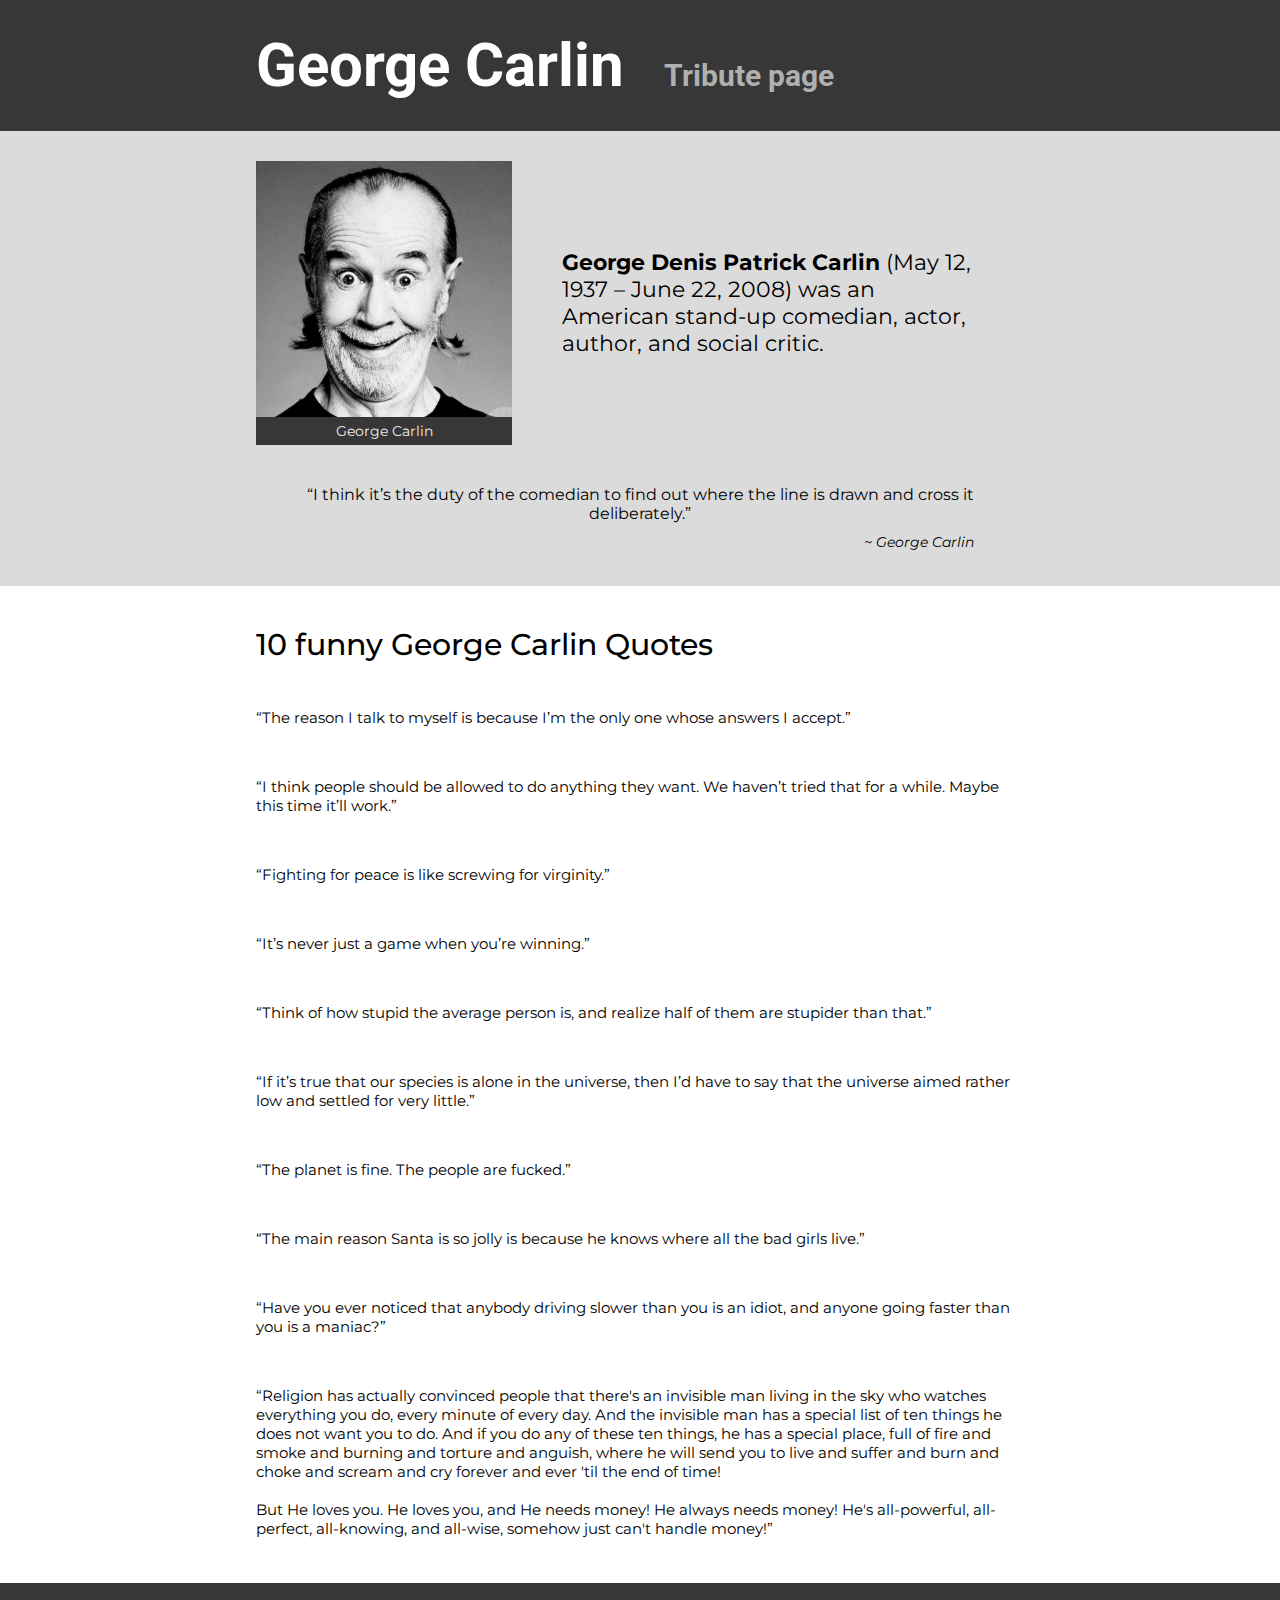
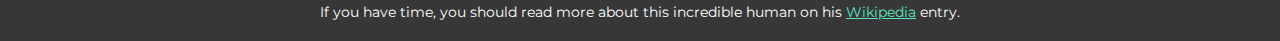
<file: index.html>
<!DOCTYPE html>
<html lang="en">

<head>
  <meta charset="UTF-8">
  <meta name="viewport" content="width=device-width, initial-scale=1.0">
  <meta http-equiv="X-UA-Compatible" content="ie=edge">
  <link href="https://fonts.googleapis.com/css?family=Roboto:400,500,700" rel="stylesheet">
  <link href="https://fonts.googleapis.com/css?family=Montserrat:300,400,500,600,700" rel="stylesheet">
  <link rel="stylesheet" type="text/css" href="css/main.css">
  <title>George Carlin tribute page</title>
</head>

<body>
  <div id="main">
    <div class="wrapper wr-dark">
      <header id="title" class="title-header">
        <h1>George Carlin</h1>
        <h2>Tribute page</h2>
      </header>
    </div>

    <div class="wrapper wr-light">
      <section id="tribute-info" class="tribute-info">
        <figure id="img-div" class="tribute-info__figure">
          <img src="img/GC photo.jpg" alt="George Carlin" id="image">
          <figcaption id="img-caption">George Carlin</figcaption>
        </figure>
        <div class="short-info">
          <p>
            <strong>George Denis Patrick Carlin</strong> (May 12, 1937 – June 22, 2008) was an American stand-up
            comedian, actor, author, and social critic.
          </p>
        </div>
      </section>
    </div>
    <div class="wrapper wr-light">
      <section id="quote-big" class="quote-big">
        <h2>“I think it’s the duty of the comedian to find out where the line is drawn and cross it deliberately.”</h2>
        <address>~ George Carlin</address>
      </section>
    </div>


    <div class="wrapper">
      <section id="quotes" class="quotes">
        <header>
          <h1>10 funny George Carlin Quotes</h1>
        </header>
        <ul id="quotes-list" class="quotes-list">
          <li>“The reason I talk to myself is because I’m the only one whose answers I accept.” </li>
          <li>“I think people should be allowed to do anything they want. We haven’t tried that for a while. Maybe this
            time it’ll work.”</li>
          <li>“Fighting for peace is like screwing for virginity.”</li>
          <li>“It’s never just a game when you’re winning.”</li>
          <li>“Think of how stupid the average person is, and realize half of them are stupider than that.”</li>
          <li>“If it’s true that our species is alone in the universe, then I’d have to say that the universe aimed
            rather low and settled for very little.”</li>
          <li>“The planet is fine. The people are fucked.”</li>
          <li>“The main reason Santa is so jolly is because he knows where all the bad girls live.”</li>
          <li>“Have you ever noticed that anybody driving slower than you is an idiot, and anyone going faster than you
            is a maniac?” </li>
          <li>“Religion has actually convinced people that there's an invisible man living in the sky who watches
            everything you do, every minute of every day. And the invisible man has a special list of ten things he
            does not want you to do. And if you do any of these ten things, he has a special place, full of fire and
            smoke and burning and torture and anguish, where he will send you to live and suffer and burn and choke and
            scream and cry forever and ever 'til the end of time!<br><br>

            But He loves you. He loves you, and He needs money! He always needs money! He's all-powerful, all-perfect,
            all-knowing, and all-wise, somehow just can't handle money!”</li>
        </ul>
      </section>
    </div>

    <div class="wrapper wr-dark">
      <footer id="footer" class="footer">
        <p>
          If you have time, you should read more about this incredible human on his <a href="https://en.wikipedia.org/wiki/George_Carlin"
            id="tribute-link" target="_blank">Wikipedia</a> entry.
        </p>
      </footer>
    </div>

  </div>
  <script src="https://cdn.freecodecamp.org/testable-projects-fcc/v1/bundle.js"></script>
</body>

</html>
</file>
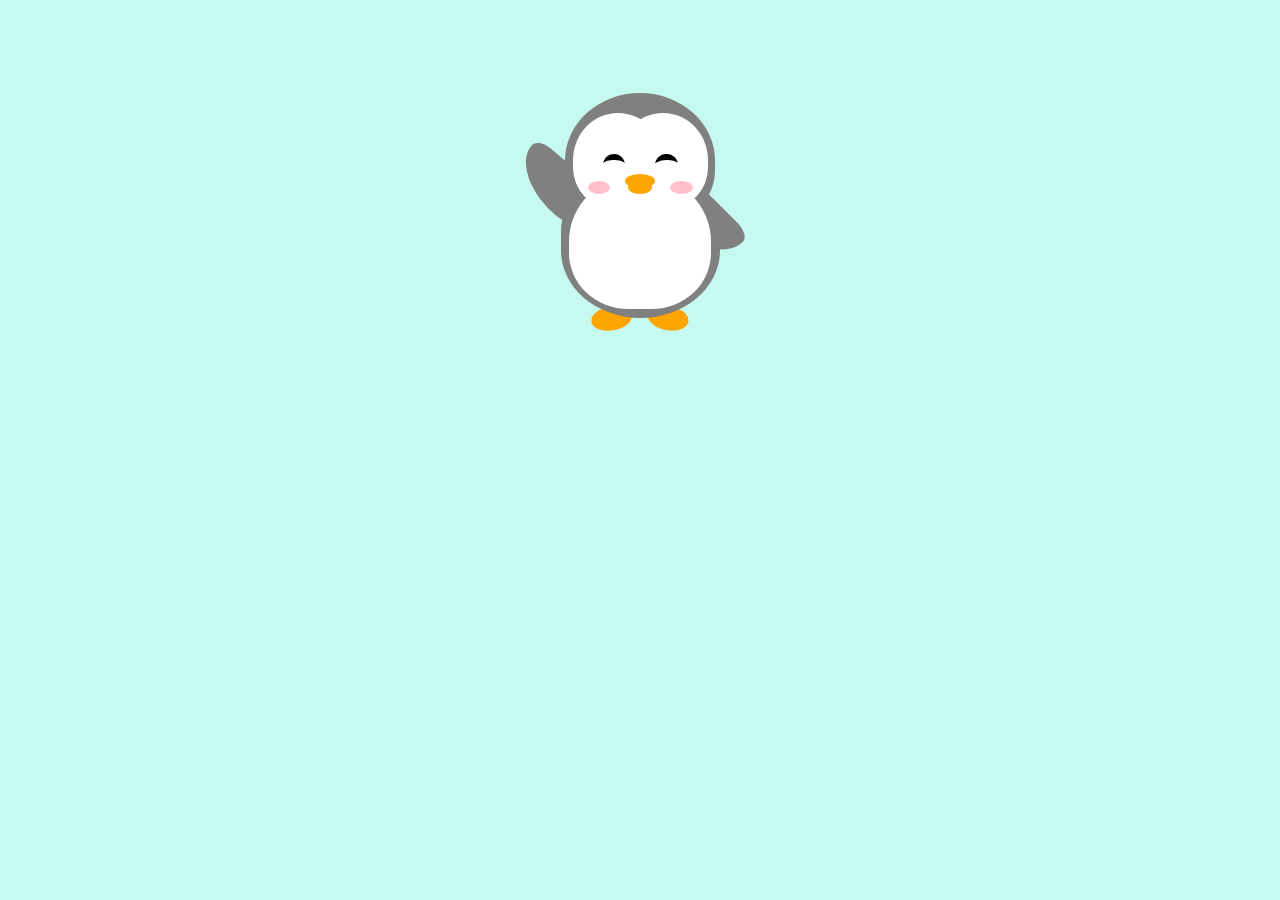
<file: img/Basic CSS_ Use a media query to change a variable _ Learn freeCodeCamp_files/saved_resource.html>
<!-- saved from url=(0101)https://learn.freecodecamp.org/responsive-web-design/basic-css/use-a-media-query-to-change-a-variable -->
<html><head><meta http-equiv="Content-Type" content="text/html; charset=UTF-8"><!--<base href="">--><base href=".">
  <script>
    window.__frameId = 'fcc-main-frame';
    window.onerror = function(msg, url, ln, col, err) {
      window.__err = err;
      return true;
    };
  </script>
<style>progress,sub,sup{vertical-align:baseline}button,hr,input{overflow:visible}html{font-family:sans-serif;line-height:1.15;-ms-text-size-adjust:100%;-webkit-text-size-adjust:100%}body{margin:0} figcaption, menu,article,aside,details,figure,footer,header,main,nav,section,summary{display:block}audio,canvas,progress,video{display:inline-block}audio:not([controls]){display:none;height:0} [hidden],template{display:none}a{background-color:transparent;-webkit-text-decoration-skip:objects}a:active,a:hover{outline-width:0}abbr[title]{border-bottom:none;text-decoration:underline;text-decoration:underline dotted}b,strong{font-weight:bolder}dfn{font-style:italic}h1{font-size:2em;margin:.67em 0}mark{background-color:#ff0;color:#000}small{font-size:80%}sub,sup{font-size:75%;line-height:0;position:relative}sub{bottom:-.25em}sup{top:-.5em}img{border-style:none}svg:not(:root){overflow:hidden}code,kbd,pre,samp{font-family:monospace,monospace;font-size:1em}figure{margin:1em 40px}hr{box-sizing:content-box;height:0}button,input,optgroup,select,textarea{font:inherit;margin:0}optgroup{font-weight:700}button,input{}button,select{text-transform:none}[type=submit], [type=reset],button,html [type=button]{-webkit-appearance:button}[type=button]::-moz-focus-inner,[type=reset]::-moz-focus-inner,[type=submit]::-moz-focus-inner,button::-moz-focus-inner{border-style:none;padding:0}[type=button]:-moz-focusring,[type=reset]:-moz-focusring,[type=submit]:-moz-focusring,button:-moz-focusring{outline:ButtonText dotted 1px}fieldset{border:1px solid silver;margin:0 2px;padding:.35em .625em .75em}legend{box-sizing:border-box;color:inherit;display:table;max-width:100%;padding:0;white-space:normal}textarea{overflow:auto}[type=checkbox],[type=radio]{box-sizing:border-box;padding:0}[type=number]::-webkit-inner-spin-button,[type=number]::-webkit-outer-spin-button{height:auto}[type=search]{-webkit-appearance:textfield;outline-offset:-2px}[type=search]::-webkit-search-cancel-button,[type=search]::-webkit-search-decoration{-webkit-appearance:none}::-webkit-input-placeholder{color:inherit;opacity:.54}::-webkit-file-upload-button{-webkit-appearance:button;font:inherit}/*# sourceMappingURL=normalize.min.css.map */</style><script>/*! jQuery v3.3.1 | (c) JS Foundation and other contributors | jquery.org/license */
!function(e,t){"use strict";"object"==typeof module&&"object"==typeof module.exports?module.exports=e.document?t(e,!0):function(e){if(!e.document)throw new Error("jQuery requires a window with a document");return t(e)}:t(e)}("undefined"!=typeof window?window:this,function(e,t){"use strict";var n=[],r=e.document,i=Object.getPrototypeOf,o=n.slice,a=n.concat,s=n.push,u=n.indexOf,l={},c=l.toString,f=l.hasOwnProperty,p=f.toString,d=p.call(Object),h={},g=function e(t){return"function"==typeof t&&"number"!=typeof t.nodeType},y=function e(t){return null!=t&&t===t.window},v={type:!0,src:!0,noModule:!0};function m(e,t,n){var i,o=(t=t||r).createElement("script");if(o.text=e,n)for(i in v)n[i]&&(o[i]=n[i]);t.head.appendChild(o).parentNode.removeChild(o)}function x(e){return null==e?e+"":"object"==typeof e||"function"==typeof e?l[c.call(e)]||"object":typeof e}var b="3.3.1",w=function(e,t){return new w.fn.init(e,t)},T=/^[\s\uFEFF\xA0]+|[\s\uFEFF\xA0]+$/g;w.fn=w.prototype={jquery:"3.3.1",constructor:w,length:0,toArray:function(){return o.call(this)},get:function(e){return null==e?o.call(this):e<0?this[e+this.length]:this[e]},pushStack:function(e){var t=w.merge(this.constructor(),e);return t.prevObject=this,t},each:function(e){return w.each(this,e)},map:function(e){return this.pushStack(w.map(this,function(t,n){return e.call(t,n,t)}))},slice:function(){return this.pushStack(o.apply(this,arguments))},first:function(){return this.eq(0)},last:function(){return this.eq(-1)},eq:function(e){var t=this.length,n=+e+(e<0?t:0);return this.pushStack(n>=0&&n<t?[this[n]]:[])},end:function(){return this.prevObject||this.constructor()},push:s,sort:n.sort,splice:n.splice},w.extend=w.fn.extend=function(){var e,t,n,r,i,o,a=arguments[0]||{},s=1,u=arguments.length,l=!1;for("boolean"==typeof a&&(l=a,a=arguments[s]||{},s++),"object"==typeof a||g(a)||(a={}),s===u&&(a=this,s--);s<u;s++)if(null!=(e=arguments[s]))for(t in e)n=a[t],a!==(r=e[t])&&(l&&r&&(w.isPlainObject(r)||(i=Array.isArray(r)))?(i?(i=!1,o=n&&Array.isArray(n)?n:[]):o=n&&w.isPlainObject(n)?n:{},a[t]=w.extend(l,o,r)):void 0!==r&&(a[t]=r));return a},w.extend({expando:"jQuery"+("3.3.1"+Math.random()).replace(/\D/g,""),isReady:!0,error:function(e){throw new Error(e)},noop:function(){},isPlainObject:function(e){var t,n;return!(!e||"[object Object]"!==c.call(e))&&(!(t=i(e))||"function"==typeof(n=f.call(t,"constructor")&&t.constructor)&&p.call(n)===d)},isEmptyObject:function(e){var t;for(t in e)return!1;return!0},globalEval:function(e){m(e)},each:function(e,t){var n,r=0;if(C(e)){for(n=e.length;r<n;r++)if(!1===t.call(e[r],r,e[r]))break}else for(r in e)if(!1===t.call(e[r],r,e[r]))break;return e},trim:function(e){return null==e?"":(e+"").replace(T,"")},makeArray:function(e,t){var n=t||[];return null!=e&&(C(Object(e))?w.merge(n,"string"==typeof e?[e]:e):s.call(n,e)),n},inArray:function(e,t,n){return null==t?-1:u.call(t,e,n)},merge:function(e,t){for(var n=+t.length,r=0,i=e.length;r<n;r++)e[i++]=t[r];return e.length=i,e},grep:function(e,t,n){for(var r,i=[],o=0,a=e.length,s=!n;o<a;o++)(r=!t(e[o],o))!==s&&i.push(e[o]);return i},map:function(e,t,n){var r,i,o=0,s=[];if(C(e))for(r=e.length;o<r;o++)null!=(i=t(e[o],o,n))&&s.push(i);else for(o in e)null!=(i=t(e[o],o,n))&&s.push(i);return a.apply([],s)},guid:1,support:h}),"function"==typeof Symbol&&(w.fn[Symbol.iterator]=n[Symbol.iterator]),w.each("Boolean Number String Function Array Date RegExp Object Error Symbol".split(" "),function(e,t){l["[object "+t+"]"]=t.toLowerCase()});function C(e){var t=!!e&&"length"in e&&e.length,n=x(e);return!g(e)&&!y(e)&&("array"===n||0===t||"number"==typeof t&&t>0&&t-1 in e)}var E=function(e){var t,n,r,i,o,a,s,u,l,c,f,p,d,h,g,y,v,m,x,b="sizzle"+1*new Date,w=e.document,T=0,C=0,E=ae(),k=ae(),S=ae(),D=function(e,t){return e===t&&(f=!0),0},N={}.hasOwnProperty,A=[],j=A.pop,q=A.push,L=A.push,H=A.slice,O=function(e,t){for(var n=0,r=e.length;n<r;n++)if(e[n]===t)return n;return-1},P="checked|selected|async|autofocus|autoplay|controls|defer|disabled|hidden|ismap|loop|multiple|open|readonly|required|scoped",M="[\\x20\\t\\r\\n\\f]",R="(?:\\\\.|[\\w-]|[^\0-\\xa0])+",I="\\["+M+"*("+R+")(?:"+M+"*([*^$|!~]?=)"+M+"*(?:'((?:\\\\.|[^\\\\'])*)'|\"((?:\\\\.|[^\\\\\"])*)\"|("+R+"))|)"+M+"*\\]",W=":("+R+")(?:\\((('((?:\\\\.|[^\\\\'])*)'|\"((?:\\\\.|[^\\\\\"])*)\")|((?:\\\\.|[^\\\\()[\\]]|"+I+")*)|.*)\\)|)",$=new RegExp(M+"+","g"),B=new RegExp("^"+M+"+|((?:^|[^\\\\])(?:\\\\.)*)"+M+"+$","g"),F=new RegExp("^"+M+"*,"+M+"*"),_=new RegExp("^"+M+"*([>+~]|"+M+")"+M+"*"),z=new RegExp("="+M+"*([^\\]'\"]*?)"+M+"*\\]","g"),X=new RegExp(W),U=new RegExp("^"+R+"$"),V={ID:new RegExp("^#("+R+")"),CLASS:new RegExp("^\\.("+R+")"),TAG:new RegExp("^("+R+"|[*])"),ATTR:new RegExp("^"+I),PSEUDO:new RegExp("^"+W),CHILD:new RegExp("^:(only|first|last|nth|nth-last)-(child|of-type)(?:\\("+M+"*(even|odd|(([+-]|)(\\d*)n|)"+M+"*(?:([+-]|)"+M+"*(\\d+)|))"+M+"*\\)|)","i"),bool:new RegExp("^(?:"+P+")$","i"),needsContext:new RegExp("^"+M+"*[>+~]|:(even|odd|eq|gt|lt|nth|first|last)(?:\\("+M+"*((?:-\\d)?\\d*)"+M+"*\\)|)(?=[^-]|$)","i")},G=/^(?:input|select|textarea|button)$/i,Y=/^h\d$/i,Q=/^[^{]+\{\s*\[native \w/,J=/^(?:#([\w-]+)|(\w+)|\.([\w-]+))$/,K=/[+~]/,Z=new RegExp("\\\\([\\da-f]{1,6}"+M+"?|("+M+")|.)","ig"),ee=function(e,t,n){var r="0x"+t-65536;return r!==r||n?t:r<0?String.fromCharCode(r+65536):String.fromCharCode(r>>10|55296,1023&r|56320)},te=/([\0-\x1f\x7f]|^-?\d)|^-$|[^\0-\x1f\x7f-\uFFFF\w-]/g,ne=function(e,t){return t?"\0"===e?"\ufffd":e.slice(0,-1)+"\\"+e.charCodeAt(e.length-1).toString(16)+" ":"\\"+e},re=function(){p()},ie=me(function(e){return!0===e.disabled&&("form"in e||"label"in e)},{dir:"parentNode",next:"legend"});try{L.apply(A=H.call(w.childNodes),w.childNodes),A[w.childNodes.length].nodeType}catch(e){L={apply:A.length?function(e,t){q.apply(e,H.call(t))}:function(e,t){var n=e.length,r=0;while(e[n++]=t[r++]);e.length=n-1}}}function oe(e,t,r,i){var o,s,l,c,f,h,v,m=t&&t.ownerDocument,T=t?t.nodeType:9;if(r=r||[],"string"!=typeof e||!e||1!==T&&9!==T&&11!==T)return r;if(!i&&((t?t.ownerDocument||t:w)!==d&&p(t),t=t||d,g)){if(11!==T&&(f=J.exec(e)))if(o=f[1]){if(9===T){if(!(l=t.getElementById(o)))return r;if(l.id===o)return r.push(l),r}else if(m&&(l=m.getElementById(o))&&x(t,l)&&l.id===o)return r.push(l),r}else{if(f[2])return L.apply(r,t.getElementsByTagName(e)),r;if((o=f[3])&&n.getElementsByClassName&&t.getElementsByClassName)return L.apply(r,t.getElementsByClassName(o)),r}if(n.qsa&&!S[e+" "]&&(!y||!y.test(e))){if(1!==T)m=t,v=e;else if("object"!==t.nodeName.toLowerCase()){(c=t.getAttribute("id"))?c=c.replace(te,ne):t.setAttribute("id",c=b),s=(h=a(e)).length;while(s--)h[s]="#"+c+" "+ve(h[s]);v=h.join(","),m=K.test(e)&&ge(t.parentNode)||t}if(v)try{return L.apply(r,m.querySelectorAll(v)),r}catch(e){}finally{c===b&&t.removeAttribute("id")}}}return u(e.replace(B,"$1"),t,r,i)}function ae(){var e=[];function t(n,i){return e.push(n+" ")>r.cacheLength&&delete t[e.shift()],t[n+" "]=i}return t}function se(e){return e[b]=!0,e}function ue(e){var t=d.createElement("fieldset");try{return!!e(t)}catch(e){return!1}finally{t.parentNode&&t.parentNode.removeChild(t),t=null}}function le(e,t){var n=e.split("|"),i=n.length;while(i--)r.attrHandle[n[i]]=t}function ce(e,t){var n=t&&e,r=n&&1===e.nodeType&&1===t.nodeType&&e.sourceIndex-t.sourceIndex;if(r)return r;if(n)while(n=n.nextSibling)if(n===t)return-1;return e?1:-1}function fe(e){return function(t){return"input"===t.nodeName.toLowerCase()&&t.type===e}}function pe(e){return function(t){var n=t.nodeName.toLowerCase();return("input"===n||"button"===n)&&t.type===e}}function de(e){return function(t){return"form"in t?t.parentNode&&!1===t.disabled?"label"in t?"label"in t.parentNode?t.parentNode.disabled===e:t.disabled===e:t.isDisabled===e||t.isDisabled!==!e&&ie(t)===e:t.disabled===e:"label"in t&&t.disabled===e}}function he(e){return se(function(t){return t=+t,se(function(n,r){var i,o=e([],n.length,t),a=o.length;while(a--)n[i=o[a]]&&(n[i]=!(r[i]=n[i]))})})}function ge(e){return e&&"undefined"!=typeof e.getElementsByTagName&&e}n=oe.support={},o=oe.isXML=function(e){var t=e&&(e.ownerDocument||e).documentElement;return!!t&&"HTML"!==t.nodeName},p=oe.setDocument=function(e){var t,i,a=e?e.ownerDocument||e:w;return a!==d&&9===a.nodeType&&a.documentElement?(d=a,h=d.documentElement,g=!o(d),w!==d&&(i=d.defaultView)&&i.top!==i&&(i.addEventListener?i.addEventListener("unload",re,!1):i.attachEvent&&i.attachEvent("onunload",re)),n.attributes=ue(function(e){return e.className="i",!e.getAttribute("className")}),n.getElementsByTagName=ue(function(e){return e.appendChild(d.createComment("")),!e.getElementsByTagName("*").length}),n.getElementsByClassName=Q.test(d.getElementsByClassName),n.getById=ue(function(e){return h.appendChild(e).id=b,!d.getElementsByName||!d.getElementsByName(b).length}),n.getById?(r.filter.ID=function(e){var t=e.replace(Z,ee);return function(e){return e.getAttribute("id")===t}},r.find.ID=function(e,t){if("undefined"!=typeof t.getElementById&&g){var n=t.getElementById(e);return n?[n]:[]}}):(r.filter.ID=function(e){var t=e.replace(Z,ee);return function(e){var n="undefined"!=typeof e.getAttributeNode&&e.getAttributeNode("id");return n&&n.value===t}},r.find.ID=function(e,t){if("undefined"!=typeof t.getElementById&&g){var n,r,i,o=t.getElementById(e);if(o){if((n=o.getAttributeNode("id"))&&n.value===e)return[o];i=t.getElementsByName(e),r=0;while(o=i[r++])if((n=o.getAttributeNode("id"))&&n.value===e)return[o]}return[]}}),r.find.TAG=n.getElementsByTagName?function(e,t){return"undefined"!=typeof t.getElementsByTagName?t.getElementsByTagName(e):n.qsa?t.querySelectorAll(e):void 0}:function(e,t){var n,r=[],i=0,o=t.getElementsByTagName(e);if("*"===e){while(n=o[i++])1===n.nodeType&&r.push(n);return r}return o},r.find.CLASS=n.getElementsByClassName&&function(e,t){if("undefined"!=typeof t.getElementsByClassName&&g)return t.getElementsByClassName(e)},v=[],y=[],(n.qsa=Q.test(d.querySelectorAll))&&(ue(function(e){h.appendChild(e).innerHTML="<a id='"+b+"'></a><select id='"+b+"-\r\\' msallowcapture=''><option selected=''></option></select>",e.querySelectorAll("[msallowcapture^='']").length&&y.push("[*^$]="+M+"*(?:''|\"\")"),e.querySelectorAll("[selected]").length||y.push("\\["+M+"*(?:value|"+P+")"),e.querySelectorAll("[id~="+b+"-]").length||y.push("~="),e.querySelectorAll(":checked").length||y.push(":checked"),e.querySelectorAll("a#"+b+"+*").length||y.push(".#.+[+~]")}),ue(function(e){e.innerHTML="<a href='' disabled='disabled'></a><select disabled='disabled'><option/></select>";var t=d.createElement("input");t.setAttribute("type","hidden"),e.appendChild(t).setAttribute("name","D"),e.querySelectorAll("[name=d]").length&&y.push("name"+M+"*[*^$|!~]?="),2!==e.querySelectorAll(":enabled").length&&y.push(":enabled",":disabled"),h.appendChild(e).disabled=!0,2!==e.querySelectorAll(":disabled").length&&y.push(":enabled",":disabled"),e.querySelectorAll("*,:x"),y.push(",.*:")})),(n.matchesSelector=Q.test(m=h.matches||h.webkitMatchesSelector||h.mozMatchesSelector||h.oMatchesSelector||h.msMatchesSelector))&&ue(function(e){n.disconnectedMatch=m.call(e,"*"),m.call(e,"[s!='']:x"),v.push("!=",W)}),y=y.length&&new RegExp(y.join("|")),v=v.length&&new RegExp(v.join("|")),t=Q.test(h.compareDocumentPosition),x=t||Q.test(h.contains)?function(e,t){var n=9===e.nodeType?e.documentElement:e,r=t&&t.parentNode;return e===r||!(!r||1!==r.nodeType||!(n.contains?n.contains(r):e.compareDocumentPosition&&16&e.compareDocumentPosition(r)))}:function(e,t){if(t)while(t=t.parentNode)if(t===e)return!0;return!1},D=t?function(e,t){if(e===t)return f=!0,0;var r=!e.compareDocumentPosition-!t.compareDocumentPosition;return r||(1&(r=(e.ownerDocument||e)===(t.ownerDocument||t)?e.compareDocumentPosition(t):1)||!n.sortDetached&&t.compareDocumentPosition(e)===r?e===d||e.ownerDocument===w&&x(w,e)?-1:t===d||t.ownerDocument===w&&x(w,t)?1:c?O(c,e)-O(c,t):0:4&r?-1:1)}:function(e,t){if(e===t)return f=!0,0;var n,r=0,i=e.parentNode,o=t.parentNode,a=[e],s=[t];if(!i||!o)return e===d?-1:t===d?1:i?-1:o?1:c?O(c,e)-O(c,t):0;if(i===o)return ce(e,t);n=e;while(n=n.parentNode)a.unshift(n);n=t;while(n=n.parentNode)s.unshift(n);while(a[r]===s[r])r++;return r?ce(a[r],s[r]):a[r]===w?-1:s[r]===w?1:0},d):d},oe.matches=function(e,t){return oe(e,null,null,t)},oe.matchesSelector=function(e,t){if((e.ownerDocument||e)!==d&&p(e),t=t.replace(z,"='$1']"),n.matchesSelector&&g&&!S[t+" "]&&(!v||!v.test(t))&&(!y||!y.test(t)))try{var r=m.call(e,t);if(r||n.disconnectedMatch||e.document&&11!==e.document.nodeType)return r}catch(e){}return oe(t,d,null,[e]).length>0},oe.contains=function(e,t){return(e.ownerDocument||e)!==d&&p(e),x(e,t)},oe.attr=function(e,t){(e.ownerDocument||e)!==d&&p(e);var i=r.attrHandle[t.toLowerCase()],o=i&&N.call(r.attrHandle,t.toLowerCase())?i(e,t,!g):void 0;return void 0!==o?o:n.attributes||!g?e.getAttribute(t):(o=e.getAttributeNode(t))&&o.specified?o.value:null},oe.escape=function(e){return(e+"").replace(te,ne)},oe.error=function(e){throw new Error("Syntax error, unrecognized expression: "+e)},oe.uniqueSort=function(e){var t,r=[],i=0,o=0;if(f=!n.detectDuplicates,c=!n.sortStable&&e.slice(0),e.sort(D),f){while(t=e[o++])t===e[o]&&(i=r.push(o));while(i--)e.splice(r[i],1)}return c=null,e},i=oe.getText=function(e){var t,n="",r=0,o=e.nodeType;if(o){if(1===o||9===o||11===o){if("string"==typeof e.textContent)return e.textContent;for(e=e.firstChild;e;e=e.nextSibling)n+=i(e)}else if(3===o||4===o)return e.nodeValue}else while(t=e[r++])n+=i(t);return n},(r=oe.selectors={cacheLength:50,createPseudo:se,match:V,attrHandle:{},find:{},relative:{">":{dir:"parentNode",first:!0}," ":{dir:"parentNode"},"+":{dir:"previousSibling",first:!0},"~":{dir:"previousSibling"}},preFilter:{ATTR:function(e){return e[1]=e[1].replace(Z,ee),e[3]=(e[3]||e[4]||e[5]||"").replace(Z,ee),"~="===e[2]&&(e[3]=" "+e[3]+" "),e.slice(0,4)},CHILD:function(e){return e[1]=e[1].toLowerCase(),"nth"===e[1].slice(0,3)?(e[3]||oe.error(e[0]),e[4]=+(e[4]?e[5]+(e[6]||1):2*("even"===e[3]||"odd"===e[3])),e[5]=+(e[7]+e[8]||"odd"===e[3])):e[3]&&oe.error(e[0]),e},PSEUDO:function(e){var t,n=!e[6]&&e[2];return V.CHILD.test(e[0])?null:(e[3]?e[2]=e[4]||e[5]||"":n&&X.test(n)&&(t=a(n,!0))&&(t=n.indexOf(")",n.length-t)-n.length)&&(e[0]=e[0].slice(0,t),e[2]=n.slice(0,t)),e.slice(0,3))}},filter:{TAG:function(e){var t=e.replace(Z,ee).toLowerCase();return"*"===e?function(){return!0}:function(e){return e.nodeName&&e.nodeName.toLowerCase()===t}},CLASS:function(e){var t=E[e+" "];return t||(t=new RegExp("(^|"+M+")"+e+"("+M+"|$)"))&&E(e,function(e){return t.test("string"==typeof e.className&&e.className||"undefined"!=typeof e.getAttribute&&e.getAttribute("class")||"")})},ATTR:function(e,t,n){return function(r){var i=oe.attr(r,e);return null==i?"!="===t:!t||(i+="","="===t?i===n:"!="===t?i!==n:"^="===t?n&&0===i.indexOf(n):"*="===t?n&&i.indexOf(n)>-1:"$="===t?n&&i.slice(-n.length)===n:"~="===t?(" "+i.replace($," ")+" ").indexOf(n)>-1:"|="===t&&(i===n||i.slice(0,n.length+1)===n+"-"))}},CHILD:function(e,t,n,r,i){var o="nth"!==e.slice(0,3),a="last"!==e.slice(-4),s="of-type"===t;return 1===r&&0===i?function(e){return!!e.parentNode}:function(t,n,u){var l,c,f,p,d,h,g=o!==a?"nextSibling":"previousSibling",y=t.parentNode,v=s&&t.nodeName.toLowerCase(),m=!u&&!s,x=!1;if(y){if(o){while(g){p=t;while(p=p[g])if(s?p.nodeName.toLowerCase()===v:1===p.nodeType)return!1;h=g="only"===e&&!h&&"nextSibling"}return!0}if(h=[a?y.firstChild:y.lastChild],a&&m){x=(d=(l=(c=(f=(p=y)[b]||(p[b]={}))[p.uniqueID]||(f[p.uniqueID]={}))[e]||[])[0]===T&&l[1])&&l[2],p=d&&y.childNodes[d];while(p=++d&&p&&p[g]||(x=d=0)||h.pop())if(1===p.nodeType&&++x&&p===t){c[e]=[T,d,x];break}}else if(m&&(x=d=(l=(c=(f=(p=t)[b]||(p[b]={}))[p.uniqueID]||(f[p.uniqueID]={}))[e]||[])[0]===T&&l[1]),!1===x)while(p=++d&&p&&p[g]||(x=d=0)||h.pop())if((s?p.nodeName.toLowerCase()===v:1===p.nodeType)&&++x&&(m&&((c=(f=p[b]||(p[b]={}))[p.uniqueID]||(f[p.uniqueID]={}))[e]=[T,x]),p===t))break;return(x-=i)===r||x%r==0&&x/r>=0}}},PSEUDO:function(e,t){var n,i=r.pseudos[e]||r.setFilters[e.toLowerCase()]||oe.error("unsupported pseudo: "+e);return i[b]?i(t):i.length>1?(n=[e,e,"",t],r.setFilters.hasOwnProperty(e.toLowerCase())?se(function(e,n){var r,o=i(e,t),a=o.length;while(a--)e[r=O(e,o[a])]=!(n[r]=o[a])}):function(e){return i(e,0,n)}):i}},pseudos:{not:se(function(e){var t=[],n=[],r=s(e.replace(B,"$1"));return r[b]?se(function(e,t,n,i){var o,a=r(e,null,i,[]),s=e.length;while(s--)(o=a[s])&&(e[s]=!(t[s]=o))}):function(e,i,o){return t[0]=e,r(t,null,o,n),t[0]=null,!n.pop()}}),has:se(function(e){return function(t){return oe(e,t).length>0}}),contains:se(function(e){return e=e.replace(Z,ee),function(t){return(t.textContent||t.innerText||i(t)).indexOf(e)>-1}}),lang:se(function(e){return U.test(e||"")||oe.error("unsupported lang: "+e),e=e.replace(Z,ee).toLowerCase(),function(t){var n;do{if(n=g?t.lang:t.getAttribute("xml:lang")||t.getAttribute("lang"))return(n=n.toLowerCase())===e||0===n.indexOf(e+"-")}while((t=t.parentNode)&&1===t.nodeType);return!1}}),target:function(t){var n=e.location&&e.location.hash;return n&&n.slice(1)===t.id},root:function(e){return e===h},focus:function(e){return e===d.activeElement&&(!d.hasFocus||d.hasFocus())&&!!(e.type||e.href||~e.tabIndex)},enabled:de(!1),disabled:de(!0),checked:function(e){var t=e.nodeName.toLowerCase();return"input"===t&&!!e.checked||"option"===t&&!!e.selected},selected:function(e){return e.parentNode&&e.parentNode.selectedIndex,!0===e.selected},empty:function(e){for(e=e.firstChild;e;e=e.nextSibling)if(e.nodeType<6)return!1;return!0},parent:function(e){return!r.pseudos.empty(e)},header:function(e){return Y.test(e.nodeName)},input:function(e){return G.test(e.nodeName)},button:function(e){var t=e.nodeName.toLowerCase();return"input"===t&&"button"===e.type||"button"===t},text:function(e){var t;return"input"===e.nodeName.toLowerCase()&&"text"===e.type&&(null==(t=e.getAttribute("type"))||"text"===t.toLowerCase())},first:he(function(){return[0]}),last:he(function(e,t){return[t-1]}),eq:he(function(e,t,n){return[n<0?n+t:n]}),even:he(function(e,t){for(var n=0;n<t;n+=2)e.push(n);return e}),odd:he(function(e,t){for(var n=1;n<t;n+=2)e.push(n);return e}),lt:he(function(e,t,n){for(var r=n<0?n+t:n;--r>=0;)e.push(r);return e}),gt:he(function(e,t,n){for(var r=n<0?n+t:n;++r<t;)e.push(r);return e})}}).pseudos.nth=r.pseudos.eq;for(t in{radio:!0,checkbox:!0,file:!0,password:!0,image:!0})r.pseudos[t]=fe(t);for(t in{submit:!0,reset:!0})r.pseudos[t]=pe(t);function ye(){}ye.prototype=r.filters=r.pseudos,r.setFilters=new ye,a=oe.tokenize=function(e,t){var n,i,o,a,s,u,l,c=k[e+" "];if(c)return t?0:c.slice(0);s=e,u=[],l=r.preFilter;while(s){n&&!(i=F.exec(s))||(i&&(s=s.slice(i[0].length)||s),u.push(o=[])),n=!1,(i=_.exec(s))&&(n=i.shift(),o.push({value:n,type:i[0].replace(B," ")}),s=s.slice(n.length));for(a in r.filter)!(i=V[a].exec(s))||l[a]&&!(i=l[a](i))||(n=i.shift(),o.push({value:n,type:a,matches:i}),s=s.slice(n.length));if(!n)break}return t?s.length:s?oe.error(e):k(e,u).slice(0)};function ve(e){for(var t=0,n=e.length,r="";t<n;t++)r+=e[t].value;return r}function me(e,t,n){var r=t.dir,i=t.next,o=i||r,a=n&&"parentNode"===o,s=C++;return t.first?function(t,n,i){while(t=t[r])if(1===t.nodeType||a)return e(t,n,i);return!1}:function(t,n,u){var l,c,f,p=[T,s];if(u){while(t=t[r])if((1===t.nodeType||a)&&e(t,n,u))return!0}else while(t=t[r])if(1===t.nodeType||a)if(f=t[b]||(t[b]={}),c=f[t.uniqueID]||(f[t.uniqueID]={}),i&&i===t.nodeName.toLowerCase())t=t[r]||t;else{if((l=c[o])&&l[0]===T&&l[1]===s)return p[2]=l[2];if(c[o]=p,p[2]=e(t,n,u))return!0}return!1}}function xe(e){return e.length>1?function(t,n,r){var i=e.length;while(i--)if(!e[i](t,n,r))return!1;return!0}:e[0]}function be(e,t,n){for(var r=0,i=t.length;r<i;r++)oe(e,t[r],n);return n}function we(e,t,n,r,i){for(var o,a=[],s=0,u=e.length,l=null!=t;s<u;s++)(o=e[s])&&(n&&!n(o,r,i)||(a.push(o),l&&t.push(s)));return a}function Te(e,t,n,r,i,o){return r&&!r[b]&&(r=Te(r)),i&&!i[b]&&(i=Te(i,o)),se(function(o,a,s,u){var l,c,f,p=[],d=[],h=a.length,g=o||be(t||"*",s.nodeType?[s]:s,[]),y=!e||!o&&t?g:we(g,p,e,s,u),v=n?i||(o?e:h||r)?[]:a:y;if(n&&n(y,v,s,u),r){l=we(v,d),r(l,[],s,u),c=l.length;while(c--)(f=l[c])&&(v[d[c]]=!(y[d[c]]=f))}if(o){if(i||e){if(i){l=[],c=v.length;while(c--)(f=v[c])&&l.push(y[c]=f);i(null,v=[],l,u)}c=v.length;while(c--)(f=v[c])&&(l=i?O(o,f):p[c])>-1&&(o[l]=!(a[l]=f))}}else v=we(v===a?v.splice(h,v.length):v),i?i(null,a,v,u):L.apply(a,v)})}function Ce(e){for(var t,n,i,o=e.length,a=r.relative[e[0].type],s=a||r.relative[" "],u=a?1:0,c=me(function(e){return e===t},s,!0),f=me(function(e){return O(t,e)>-1},s,!0),p=[function(e,n,r){var i=!a&&(r||n!==l)||((t=n).nodeType?c(e,n,r):f(e,n,r));return t=null,i}];u<o;u++)if(n=r.relative[e[u].type])p=[me(xe(p),n)];else{if((n=r.filter[e[u].type].apply(null,e[u].matches))[b]){for(i=++u;i<o;i++)if(r.relative[e[i].type])break;return Te(u>1&&xe(p),u>1&&ve(e.slice(0,u-1).concat({value:" "===e[u-2].type?"*":""})).replace(B,"$1"),n,u<i&&Ce(e.slice(u,i)),i<o&&Ce(e=e.slice(i)),i<o&&ve(e))}p.push(n)}return xe(p)}function Ee(e,t){var n=t.length>0,i=e.length>0,o=function(o,a,s,u,c){var f,h,y,v=0,m="0",x=o&&[],b=[],w=l,C=o||i&&r.find.TAG("*",c),E=T+=null==w?1:Math.random()||.1,k=C.length;for(c&&(l=a===d||a||c);m!==k&&null!=(f=C[m]);m++){if(i&&f){h=0,a||f.ownerDocument===d||(p(f),s=!g);while(y=e[h++])if(y(f,a||d,s)){u.push(f);break}c&&(T=E)}n&&((f=!y&&f)&&v--,o&&x.push(f))}if(v+=m,n&&m!==v){h=0;while(y=t[h++])y(x,b,a,s);if(o){if(v>0)while(m--)x[m]||b[m]||(b[m]=j.call(u));b=we(b)}L.apply(u,b),c&&!o&&b.length>0&&v+t.length>1&&oe.uniqueSort(u)}return c&&(T=E,l=w),x};return n?se(o):o}return s=oe.compile=function(e,t){var n,r=[],i=[],o=S[e+" "];if(!o){t||(t=a(e)),n=t.length;while(n--)(o=Ce(t[n]))[b]?r.push(o):i.push(o);(o=S(e,Ee(i,r))).selector=e}return o},u=oe.select=function(e,t,n,i){var o,u,l,c,f,p="function"==typeof e&&e,d=!i&&a(e=p.selector||e);if(n=n||[],1===d.length){if((u=d[0]=d[0].slice(0)).length>2&&"ID"===(l=u[0]).type&&9===t.nodeType&&g&&r.relative[u[1].type]){if(!(t=(r.find.ID(l.matches[0].replace(Z,ee),t)||[])[0]))return n;p&&(t=t.parentNode),e=e.slice(u.shift().value.length)}o=V.needsContext.test(e)?0:u.length;while(o--){if(l=u[o],r.relative[c=l.type])break;if((f=r.find[c])&&(i=f(l.matches[0].replace(Z,ee),K.test(u[0].type)&&ge(t.parentNode)||t))){if(u.splice(o,1),!(e=i.length&&ve(u)))return L.apply(n,i),n;break}}}return(p||s(e,d))(i,t,!g,n,!t||K.test(e)&&ge(t.parentNode)||t),n},n.sortStable=b.split("").sort(D).join("")===b,n.detectDuplicates=!!f,p(),n.sortDetached=ue(function(e){return 1&e.compareDocumentPosition(d.createElement("fieldset"))}),ue(function(e){return e.innerHTML="<a href='#'></a>","#"===e.firstChild.getAttribute("href")})||le("type|href|height|width",function(e,t,n){if(!n)return e.getAttribute(t,"type"===t.toLowerCase()?1:2)}),n.attributes&&ue(function(e){return e.innerHTML="<input/>",e.firstChild.setAttribute("value",""),""===e.firstChild.getAttribute("value")})||le("value",function(e,t,n){if(!n&&"input"===e.nodeName.toLowerCase())return e.defaultValue}),ue(function(e){return null==e.getAttribute("disabled")})||le(P,function(e,t,n){var r;if(!n)return!0===e[t]?t.toLowerCase():(r=e.getAttributeNode(t))&&r.specified?r.value:null}),oe}(e);w.find=E,w.expr=E.selectors,w.expr[":"]=w.expr.pseudos,w.uniqueSort=w.unique=E.uniqueSort,w.text=E.getText,w.isXMLDoc=E.isXML,w.contains=E.contains,w.escapeSelector=E.escape;var k=function(e,t,n){var r=[],i=void 0!==n;while((e=e[t])&&9!==e.nodeType)if(1===e.nodeType){if(i&&w(e).is(n))break;r.push(e)}return r},S=function(e,t){for(var n=[];e;e=e.nextSibling)1===e.nodeType&&e!==t&&n.push(e);return n},D=w.expr.match.needsContext;function N(e,t){return e.nodeName&&e.nodeName.toLowerCase()===t.toLowerCase()}var A=/^<([a-z][^\/\0>:\x20\t\r\n\f]*)[\x20\t\r\n\f]*\/?>(?:<\/\1>|)$/i;function j(e,t,n){return g(t)?w.grep(e,function(e,r){return!!t.call(e,r,e)!==n}):t.nodeType?w.grep(e,function(e){return e===t!==n}):"string"!=typeof t?w.grep(e,function(e){return u.call(t,e)>-1!==n}):w.filter(t,e,n)}w.filter=function(e,t,n){var r=t[0];return n&&(e=":not("+e+")"),1===t.length&&1===r.nodeType?w.find.matchesSelector(r,e)?[r]:[]:w.find.matches(e,w.grep(t,function(e){return 1===e.nodeType}))},w.fn.extend({find:function(e){var t,n,r=this.length,i=this;if("string"!=typeof e)return this.pushStack(w(e).filter(function(){for(t=0;t<r;t++)if(w.contains(i[t],this))return!0}));for(n=this.pushStack([]),t=0;t<r;t++)w.find(e,i[t],n);return r>1?w.uniqueSort(n):n},filter:function(e){return this.pushStack(j(this,e||[],!1))},not:function(e){return this.pushStack(j(this,e||[],!0))},is:function(e){return!!j(this,"string"==typeof e&&D.test(e)?w(e):e||[],!1).length}});var q,L=/^(?:\s*(<[\w\W]+>)[^>]*|#([\w-]+))$/;(w.fn.init=function(e,t,n){var i,o;if(!e)return this;if(n=n||q,"string"==typeof e){if(!(i="<"===e[0]&&">"===e[e.length-1]&&e.length>=3?[null,e,null]:L.exec(e))||!i[1]&&t)return!t||t.jquery?(t||n).find(e):this.constructor(t).find(e);if(i[1]){if(t=t instanceof w?t[0]:t,w.merge(this,w.parseHTML(i[1],t&&t.nodeType?t.ownerDocument||t:r,!0)),A.test(i[1])&&w.isPlainObject(t))for(i in t)g(this[i])?this[i](t[i]):this.attr(i,t[i]);return this}return(o=r.getElementById(i[2]))&&(this[0]=o,this.length=1),this}return e.nodeType?(this[0]=e,this.length=1,this):g(e)?void 0!==n.ready?n.ready(e):e(w):w.makeArray(e,this)}).prototype=w.fn,q=w(r);var H=/^(?:parents|prev(?:Until|All))/,O={children:!0,contents:!0,next:!0,prev:!0};w.fn.extend({has:function(e){var t=w(e,this),n=t.length;return this.filter(function(){for(var e=0;e<n;e++)if(w.contains(this,t[e]))return!0})},closest:function(e,t){var n,r=0,i=this.length,o=[],a="string"!=typeof e&&w(e);if(!D.test(e))for(;r<i;r++)for(n=this[r];n&&n!==t;n=n.parentNode)if(n.nodeType<11&&(a?a.index(n)>-1:1===n.nodeType&&w.find.matchesSelector(n,e))){o.push(n);break}return this.pushStack(o.length>1?w.uniqueSort(o):o)},index:function(e){return e?"string"==typeof e?u.call(w(e),this[0]):u.call(this,e.jquery?e[0]:e):this[0]&&this[0].parentNode?this.first().prevAll().length:-1},add:function(e,t){return this.pushStack(w.uniqueSort(w.merge(this.get(),w(e,t))))},addBack:function(e){return this.add(null==e?this.prevObject:this.prevObject.filter(e))}});function P(e,t){while((e=e[t])&&1!==e.nodeType);return e}w.each({parent:function(e){var t=e.parentNode;return t&&11!==t.nodeType?t:null},parents:function(e){return k(e,"parentNode")},parentsUntil:function(e,t,n){return k(e,"parentNode",n)},next:function(e){return P(e,"nextSibling")},prev:function(e){return P(e,"previousSibling")},nextAll:function(e){return k(e,"nextSibling")},prevAll:function(e){return k(e,"previousSibling")},nextUntil:function(e,t,n){return k(e,"nextSibling",n)},prevUntil:function(e,t,n){return k(e,"previousSibling",n)},siblings:function(e){return S((e.parentNode||{}).firstChild,e)},children:function(e){return S(e.firstChild)},contents:function(e){return N(e,"iframe")?e.contentDocument:(N(e,"template")&&(e=e.content||e),w.merge([],e.childNodes))}},function(e,t){w.fn[e]=function(n,r){var i=w.map(this,t,n);return"Until"!==e.slice(-5)&&(r=n),r&&"string"==typeof r&&(i=w.filter(r,i)),this.length>1&&(O[e]||w.uniqueSort(i),H.test(e)&&i.reverse()),this.pushStack(i)}});var M=/[^\x20\t\r\n\f]+/g;function R(e){var t={};return w.each(e.match(M)||[],function(e,n){t[n]=!0}),t}w.Callbacks=function(e){e="string"==typeof e?R(e):w.extend({},e);var t,n,r,i,o=[],a=[],s=-1,u=function(){for(i=i||e.once,r=t=!0;a.length;s=-1){n=a.shift();while(++s<o.length)!1===o[s].apply(n[0],n[1])&&e.stopOnFalse&&(s=o.length,n=!1)}e.memory||(n=!1),t=!1,i&&(o=n?[]:"")},l={add:function(){return o&&(n&&!t&&(s=o.length-1,a.push(n)),function t(n){w.each(n,function(n,r){g(r)?e.unique&&l.has(r)||o.push(r):r&&r.length&&"string"!==x(r)&&t(r)})}(arguments),n&&!t&&u()),this},remove:function(){return w.each(arguments,function(e,t){var n;while((n=w.inArray(t,o,n))>-1)o.splice(n,1),n<=s&&s--}),this},has:function(e){return e?w.inArray(e,o)>-1:o.length>0},empty:function(){return o&&(o=[]),this},disable:function(){return i=a=[],o=n="",this},disabled:function(){return!o},lock:function(){return i=a=[],n||t||(o=n=""),this},locked:function(){return!!i},fireWith:function(e,n){return i||(n=[e,(n=n||[]).slice?n.slice():n],a.push(n),t||u()),this},fire:function(){return l.fireWith(this,arguments),this},fired:function(){return!!r}};return l};function I(e){return e}function W(e){throw e}function $(e,t,n,r){var i;try{e&&g(i=e.promise)?i.call(e).done(t).fail(n):e&&g(i=e.then)?i.call(e,t,n):t.apply(void 0,[e].slice(r))}catch(e){n.apply(void 0,[e])}}w.extend({Deferred:function(t){var n=[["notify","progress",w.Callbacks("memory"),w.Callbacks("memory"),2],["resolve","done",w.Callbacks("once memory"),w.Callbacks("once memory"),0,"resolved"],["reject","fail",w.Callbacks("once memory"),w.Callbacks("once memory"),1,"rejected"]],r="pending",i={state:function(){return r},always:function(){return o.done(arguments).fail(arguments),this},"catch":function(e){return i.then(null,e)},pipe:function(){var e=arguments;return w.Deferred(function(t){w.each(n,function(n,r){var i=g(e[r[4]])&&e[r[4]];o[r[1]](function(){var e=i&&i.apply(this,arguments);e&&g(e.promise)?e.promise().progress(t.notify).done(t.resolve).fail(t.reject):t[r[0]+"With"](this,i?[e]:arguments)})}),e=null}).promise()},then:function(t,r,i){var o=0;function a(t,n,r,i){return function(){var s=this,u=arguments,l=function(){var e,l;if(!(t<o)){if((e=r.apply(s,u))===n.promise())throw new TypeError("Thenable self-resolution");l=e&&("object"==typeof e||"function"==typeof e)&&e.then,g(l)?i?l.call(e,a(o,n,I,i),a(o,n,W,i)):(o++,l.call(e,a(o,n,I,i),a(o,n,W,i),a(o,n,I,n.notifyWith))):(r!==I&&(s=void 0,u=[e]),(i||n.resolveWith)(s,u))}},c=i?l:function(){try{l()}catch(e){w.Deferred.exceptionHook&&w.Deferred.exceptionHook(e,c.stackTrace),t+1>=o&&(r!==W&&(s=void 0,u=[e]),n.rejectWith(s,u))}};t?c():(w.Deferred.getStackHook&&(c.stackTrace=w.Deferred.getStackHook()),e.setTimeout(c))}}return w.Deferred(function(e){n[0][3].add(a(0,e,g(i)?i:I,e.notifyWith)),n[1][3].add(a(0,e,g(t)?t:I)),n[2][3].add(a(0,e,g(r)?r:W))}).promise()},promise:function(e){return null!=e?w.extend(e,i):i}},o={};return w.each(n,function(e,t){var a=t[2],s=t[5];i[t[1]]=a.add,s&&a.add(function(){r=s},n[3-e][2].disable,n[3-e][3].disable,n[0][2].lock,n[0][3].lock),a.add(t[3].fire),o[t[0]]=function(){return o[t[0]+"With"](this===o?void 0:this,arguments),this},o[t[0]+"With"]=a.fireWith}),i.promise(o),t&&t.call(o,o),o},when:function(e){var t=arguments.length,n=t,r=Array(n),i=o.call(arguments),a=w.Deferred(),s=function(e){return function(n){r[e]=this,i[e]=arguments.length>1?o.call(arguments):n,--t||a.resolveWith(r,i)}};if(t<=1&&($(e,a.done(s(n)).resolve,a.reject,!t),"pending"===a.state()||g(i[n]&&i[n].then)))return a.then();while(n--)$(i[n],s(n),a.reject);return a.promise()}});var B=/^(Eval|Internal|Range|Reference|Syntax|Type|URI)Error$/;w.Deferred.exceptionHook=function(t,n){e.console&&e.console.warn&&t&&B.test(t.name)&&e.console.warn("jQuery.Deferred exception: "+t.message,t.stack,n)},w.readyException=function(t){e.setTimeout(function(){throw t})};var F=w.Deferred();w.fn.ready=function(e){return F.then(e)["catch"](function(e){w.readyException(e)}),this},w.extend({isReady:!1,readyWait:1,ready:function(e){(!0===e?--w.readyWait:w.isReady)||(w.isReady=!0,!0!==e&&--w.readyWait>0||F.resolveWith(r,[w]))}}),w.ready.then=F.then;function _(){r.removeEventListener("DOMContentLoaded",_),e.removeEventListener("load",_),w.ready()}"complete"===r.readyState||"loading"!==r.readyState&&!r.documentElement.doScroll?e.setTimeout(w.ready):(r.addEventListener("DOMContentLoaded",_),e.addEventListener("load",_));var z=function(e,t,n,r,i,o,a){var s=0,u=e.length,l=null==n;if("object"===x(n)){i=!0;for(s in n)z(e,t,s,n[s],!0,o,a)}else if(void 0!==r&&(i=!0,g(r)||(a=!0),l&&(a?(t.call(e,r),t=null):(l=t,t=function(e,t,n){return l.call(w(e),n)})),t))for(;s<u;s++)t(e[s],n,a?r:r.call(e[s],s,t(e[s],n)));return i?e:l?t.call(e):u?t(e[0],n):o},X=/^-ms-/,U=/-([a-z])/g;function V(e,t){return t.toUpperCase()}function G(e){return e.replace(X,"ms-").replace(U,V)}var Y=function(e){return 1===e.nodeType||9===e.nodeType||!+e.nodeType};function Q(){this.expando=w.expando+Q.uid++}Q.uid=1,Q.prototype={cache:function(e){var t=e[this.expando];return t||(t={},Y(e)&&(e.nodeType?e[this.expando]=t:Object.defineProperty(e,this.expando,{value:t,configurable:!0}))),t},set:function(e,t,n){var r,i=this.cache(e);if("string"==typeof t)i[G(t)]=n;else for(r in t)i[G(r)]=t[r];return i},get:function(e,t){return void 0===t?this.cache(e):e[this.expando]&&e[this.expando][G(t)]},access:function(e,t,n){return void 0===t||t&&"string"==typeof t&&void 0===n?this.get(e,t):(this.set(e,t,n),void 0!==n?n:t)},remove:function(e,t){var n,r=e[this.expando];if(void 0!==r){if(void 0!==t){n=(t=Array.isArray(t)?t.map(G):(t=G(t))in r?[t]:t.match(M)||[]).length;while(n--)delete r[t[n]]}(void 0===t||w.isEmptyObject(r))&&(e.nodeType?e[this.expando]=void 0:delete e[this.expando])}},hasData:function(e){var t=e[this.expando];return void 0!==t&&!w.isEmptyObject(t)}};var J=new Q,K=new Q,Z=/^(?:\{[\w\W]*\}|\[[\w\W]*\])$/,ee=/[A-Z]/g;function te(e){return"true"===e||"false"!==e&&("null"===e?null:e===+e+""?+e:Z.test(e)?JSON.parse(e):e)}function ne(e,t,n){var r;if(void 0===n&&1===e.nodeType)if(r="data-"+t.replace(ee,"-$&").toLowerCase(),"string"==typeof(n=e.getAttribute(r))){try{n=te(n)}catch(e){}K.set(e,t,n)}else n=void 0;return n}w.extend({hasData:function(e){return K.hasData(e)||J.hasData(e)},data:function(e,t,n){return K.access(e,t,n)},removeData:function(e,t){K.remove(e,t)},_data:function(e,t,n){return J.access(e,t,n)},_removeData:function(e,t){J.remove(e,t)}}),w.fn.extend({data:function(e,t){var n,r,i,o=this[0],a=o&&o.attributes;if(void 0===e){if(this.length&&(i=K.get(o),1===o.nodeType&&!J.get(o,"hasDataAttrs"))){n=a.length;while(n--)a[n]&&0===(r=a[n].name).indexOf("data-")&&(r=G(r.slice(5)),ne(o,r,i[r]));J.set(o,"hasDataAttrs",!0)}return i}return"object"==typeof e?this.each(function(){K.set(this,e)}):z(this,function(t){var n;if(o&&void 0===t){if(void 0!==(n=K.get(o,e)))return n;if(void 0!==(n=ne(o,e)))return n}else this.each(function(){K.set(this,e,t)})},null,t,arguments.length>1,null,!0)},removeData:function(e){return this.each(function(){K.remove(this,e)})}}),w.extend({queue:function(e,t,n){var r;if(e)return t=(t||"fx")+"queue",r=J.get(e,t),n&&(!r||Array.isArray(n)?r=J.access(e,t,w.makeArray(n)):r.push(n)),r||[]},dequeue:function(e,t){t=t||"fx";var n=w.queue(e,t),r=n.length,i=n.shift(),o=w._queueHooks(e,t),a=function(){w.dequeue(e,t)};"inprogress"===i&&(i=n.shift(),r--),i&&("fx"===t&&n.unshift("inprogress"),delete o.stop,i.call(e,a,o)),!r&&o&&o.empty.fire()},_queueHooks:function(e,t){var n=t+"queueHooks";return J.get(e,n)||J.access(e,n,{empty:w.Callbacks("once memory").add(function(){J.remove(e,[t+"queue",n])})})}}),w.fn.extend({queue:function(e,t){var n=2;return"string"!=typeof e&&(t=e,e="fx",n--),arguments.length<n?w.queue(this[0],e):void 0===t?this:this.each(function(){var n=w.queue(this,e,t);w._queueHooks(this,e),"fx"===e&&"inprogress"!==n[0]&&w.dequeue(this,e)})},dequeue:function(e){return this.each(function(){w.dequeue(this,e)})},clearQueue:function(e){return this.queue(e||"fx",[])},promise:function(e,t){var n,r=1,i=w.Deferred(),o=this,a=this.length,s=function(){--r||i.resolveWith(o,[o])};"string"!=typeof e&&(t=e,e=void 0),e=e||"fx";while(a--)(n=J.get(o[a],e+"queueHooks"))&&n.empty&&(r++,n.empty.add(s));return s(),i.promise(t)}});var re=/[+-]?(?:\d*\.|)\d+(?:[eE][+-]?\d+|)/.source,ie=new RegExp("^(?:([+-])=|)("+re+")([a-z%]*)$","i"),oe=["Top","Right","Bottom","Left"],ae=function(e,t){return"none"===(e=t||e).style.display||""===e.style.display&&w.contains(e.ownerDocument,e)&&"none"===w.css(e,"display")},se=function(e,t,n,r){var i,o,a={};for(o in t)a[o]=e.style[o],e.style[o]=t[o];i=n.apply(e,r||[]);for(o in t)e.style[o]=a[o];return i};function ue(e,t,n,r){var i,o,a=20,s=r?function(){return r.cur()}:function(){return w.css(e,t,"")},u=s(),l=n&&n[3]||(w.cssNumber[t]?"":"px"),c=(w.cssNumber[t]||"px"!==l&&+u)&&ie.exec(w.css(e,t));if(c&&c[3]!==l){u/=2,l=l||c[3],c=+u||1;while(a--)w.style(e,t,c+l),(1-o)*(1-(o=s()/u||.5))<=0&&(a=0),c/=o;c*=2,w.style(e,t,c+l),n=n||[]}return n&&(c=+c||+u||0,i=n[1]?c+(n[1]+1)*n[2]:+n[2],r&&(r.unit=l,r.start=c,r.end=i)),i}var le={};function ce(e){var t,n=e.ownerDocument,r=e.nodeName,i=le[r];return i||(t=n.body.appendChild(n.createElement(r)),i=w.css(t,"display"),t.parentNode.removeChild(t),"none"===i&&(i="block"),le[r]=i,i)}function fe(e,t){for(var n,r,i=[],o=0,a=e.length;o<a;o++)(r=e[o]).style&&(n=r.style.display,t?("none"===n&&(i[o]=J.get(r,"display")||null,i[o]||(r.style.display="")),""===r.style.display&&ae(r)&&(i[o]=ce(r))):"none"!==n&&(i[o]="none",J.set(r,"display",n)));for(o=0;o<a;o++)null!=i[o]&&(e[o].style.display=i[o]);return e}w.fn.extend({show:function(){return fe(this,!0)},hide:function(){return fe(this)},toggle:function(e){return"boolean"==typeof e?e?this.show():this.hide():this.each(function(){ae(this)?w(this).show():w(this).hide()})}});var pe=/^(?:checkbox|radio)$/i,de=/<([a-z][^\/\0>\x20\t\r\n\f]+)/i,he=/^$|^module$|\/(?:java|ecma)script/i,ge={option:[1,"<select multiple='multiple'>","</select>"],thead:[1,"<table>","</table>"],col:[2,"<table><colgroup>","</colgroup></table>"],tr:[2,"<table><tbody>","</tbody></table>"],td:[3,"<table><tbody><tr>","</tr></tbody></table>"],_default:[0,"",""]};ge.optgroup=ge.option,ge.tbody=ge.tfoot=ge.colgroup=ge.caption=ge.thead,ge.th=ge.td;function ye(e,t){var n;return n="undefined"!=typeof e.getElementsByTagName?e.getElementsByTagName(t||"*"):"undefined"!=typeof e.querySelectorAll?e.querySelectorAll(t||"*"):[],void 0===t||t&&N(e,t)?w.merge([e],n):n}function ve(e,t){for(var n=0,r=e.length;n<r;n++)J.set(e[n],"globalEval",!t||J.get(t[n],"globalEval"))}var me=/<|&#?\w+;/;function xe(e,t,n,r,i){for(var o,a,s,u,l,c,f=t.createDocumentFragment(),p=[],d=0,h=e.length;d<h;d++)if((o=e[d])||0===o)if("object"===x(o))w.merge(p,o.nodeType?[o]:o);else if(me.test(o)){a=a||f.appendChild(t.createElement("div")),s=(de.exec(o)||["",""])[1].toLowerCase(),u=ge[s]||ge._default,a.innerHTML=u[1]+w.htmlPrefilter(o)+u[2],c=u[0];while(c--)a=a.lastChild;w.merge(p,a.childNodes),(a=f.firstChild).textContent=""}else p.push(t.createTextNode(o));f.textContent="",d=0;while(o=p[d++])if(r&&w.inArray(o,r)>-1)i&&i.push(o);else if(l=w.contains(o.ownerDocument,o),a=ye(f.appendChild(o),"script"),l&&ve(a),n){c=0;while(o=a[c++])he.test(o.type||"")&&n.push(o)}return f}!function(){var e=r.createDocumentFragment().appendChild(r.createElement("div")),t=r.createElement("input");t.setAttribute("type","radio"),t.setAttribute("checked","checked"),t.setAttribute("name","t"),e.appendChild(t),h.checkClone=e.cloneNode(!0).cloneNode(!0).lastChild.checked,e.innerHTML="<textarea>x</textarea>",h.noCloneChecked=!!e.cloneNode(!0).lastChild.defaultValue}();var be=r.documentElement,we=/^key/,Te=/^(?:mouse|pointer|contextmenu|drag|drop)|click/,Ce=/^([^.]*)(?:\.(.+)|)/;function Ee(){return!0}function ke(){return!1}function Se(){try{return r.activeElement}catch(e){}}function De(e,t,n,r,i,o){var a,s;if("object"==typeof t){"string"!=typeof n&&(r=r||n,n=void 0);for(s in t)De(e,s,n,r,t[s],o);return e}if(null==r&&null==i?(i=n,r=n=void 0):null==i&&("string"==typeof n?(i=r,r=void 0):(i=r,r=n,n=void 0)),!1===i)i=ke;else if(!i)return e;return 1===o&&(a=i,(i=function(e){return w().off(e),a.apply(this,arguments)}).guid=a.guid||(a.guid=w.guid++)),e.each(function(){w.event.add(this,t,i,r,n)})}w.event={global:{},add:function(e,t,n,r,i){var o,a,s,u,l,c,f,p,d,h,g,y=J.get(e);if(y){n.handler&&(n=(o=n).handler,i=o.selector),i&&w.find.matchesSelector(be,i),n.guid||(n.guid=w.guid++),(u=y.events)||(u=y.events={}),(a=y.handle)||(a=y.handle=function(t){return"undefined"!=typeof w&&w.event.triggered!==t.type?w.event.dispatch.apply(e,arguments):void 0}),l=(t=(t||"").match(M)||[""]).length;while(l--)d=g=(s=Ce.exec(t[l])||[])[1],h=(s[2]||"").split(".").sort(),d&&(f=w.event.special[d]||{},d=(i?f.delegateType:f.bindType)||d,f=w.event.special[d]||{},c=w.extend({type:d,origType:g,data:r,handler:n,guid:n.guid,selector:i,needsContext:i&&w.expr.match.needsContext.test(i),namespace:h.join(".")},o),(p=u[d])||((p=u[d]=[]).delegateCount=0,f.setup&&!1!==f.setup.call(e,r,h,a)||e.addEventListener&&e.addEventListener(d,a)),f.add&&(f.add.call(e,c),c.handler.guid||(c.handler.guid=n.guid)),i?p.splice(p.delegateCount++,0,c):p.push(c),w.event.global[d]=!0)}},remove:function(e,t,n,r,i){var o,a,s,u,l,c,f,p,d,h,g,y=J.hasData(e)&&J.get(e);if(y&&(u=y.events)){l=(t=(t||"").match(M)||[""]).length;while(l--)if(s=Ce.exec(t[l])||[],d=g=s[1],h=(s[2]||"").split(".").sort(),d){f=w.event.special[d]||{},p=u[d=(r?f.delegateType:f.bindType)||d]||[],s=s[2]&&new RegExp("(^|\\.)"+h.join("\\.(?:.*\\.|)")+"(\\.|$)"),a=o=p.length;while(o--)c=p[o],!i&&g!==c.origType||n&&n.guid!==c.guid||s&&!s.test(c.namespace)||r&&r!==c.selector&&("**"!==r||!c.selector)||(p.splice(o,1),c.selector&&p.delegateCount--,f.remove&&f.remove.call(e,c));a&&!p.length&&(f.teardown&&!1!==f.teardown.call(e,h,y.handle)||w.removeEvent(e,d,y.handle),delete u[d])}else for(d in u)w.event.remove(e,d+t[l],n,r,!0);w.isEmptyObject(u)&&J.remove(e,"handle events")}},dispatch:function(e){var t=w.event.fix(e),n,r,i,o,a,s,u=new Array(arguments.length),l=(J.get(this,"events")||{})[t.type]||[],c=w.event.special[t.type]||{};for(u[0]=t,n=1;n<arguments.length;n++)u[n]=arguments[n];if(t.delegateTarget=this,!c.preDispatch||!1!==c.preDispatch.call(this,t)){s=w.event.handlers.call(this,t,l),n=0;while((o=s[n++])&&!t.isPropagationStopped()){t.currentTarget=o.elem,r=0;while((a=o.handlers[r++])&&!t.isImmediatePropagationStopped())t.rnamespace&&!t.rnamespace.test(a.namespace)||(t.handleObj=a,t.data=a.data,void 0!==(i=((w.event.special[a.origType]||{}).handle||a.handler).apply(o.elem,u))&&!1===(t.result=i)&&(t.preventDefault(),t.stopPropagation()))}return c.postDispatch&&c.postDispatch.call(this,t),t.result}},handlers:function(e,t){var n,r,i,o,a,s=[],u=t.delegateCount,l=e.target;if(u&&l.nodeType&&!("click"===e.type&&e.button>=1))for(;l!==this;l=l.parentNode||this)if(1===l.nodeType&&("click"!==e.type||!0!==l.disabled)){for(o=[],a={},n=0;n<u;n++)void 0===a[i=(r=t[n]).selector+" "]&&(a[i]=r.needsContext?w(i,this).index(l)>-1:w.find(i,this,null,[l]).length),a[i]&&o.push(r);o.length&&s.push({elem:l,handlers:o})}return l=this,u<t.length&&s.push({elem:l,handlers:t.slice(u)}),s},addProp:function(e,t){Object.defineProperty(w.Event.prototype,e,{enumerable:!0,configurable:!0,get:g(t)?function(){if(this.originalEvent)return t(this.originalEvent)}:function(){if(this.originalEvent)return this.originalEvent[e]},set:function(t){Object.defineProperty(this,e,{enumerable:!0,configurable:!0,writable:!0,value:t})}})},fix:function(e){return e[w.expando]?e:new w.Event(e)},special:{load:{noBubble:!0},focus:{trigger:function(){if(this!==Se()&&this.focus)return this.focus(),!1},delegateType:"focusin"},blur:{trigger:function(){if(this===Se()&&this.blur)return this.blur(),!1},delegateType:"focusout"},click:{trigger:function(){if("checkbox"===this.type&&this.click&&N(this,"input"))return this.click(),!1},_default:function(e){return N(e.target,"a")}},beforeunload:{postDispatch:function(e){void 0!==e.result&&e.originalEvent&&(e.originalEvent.returnValue=e.result)}}}},w.removeEvent=function(e,t,n){e.removeEventListener&&e.removeEventListener(t,n)},w.Event=function(e,t){if(!(this instanceof w.Event))return new w.Event(e,t);e&&e.type?(this.originalEvent=e,this.type=e.type,this.isDefaultPrevented=e.defaultPrevented||void 0===e.defaultPrevented&&!1===e.returnValue?Ee:ke,this.target=e.target&&3===e.target.nodeType?e.target.parentNode:e.target,this.currentTarget=e.currentTarget,this.relatedTarget=e.relatedTarget):this.type=e,t&&w.extend(this,t),this.timeStamp=e&&e.timeStamp||Date.now(),this[w.expando]=!0},w.Event.prototype={constructor:w.Event,isDefaultPrevented:ke,isPropagationStopped:ke,isImmediatePropagationStopped:ke,isSimulated:!1,preventDefault:function(){var e=this.originalEvent;this.isDefaultPrevented=Ee,e&&!this.isSimulated&&e.preventDefault()},stopPropagation:function(){var e=this.originalEvent;this.isPropagationStopped=Ee,e&&!this.isSimulated&&e.stopPropagation()},stopImmediatePropagation:function(){var e=this.originalEvent;this.isImmediatePropagationStopped=Ee,e&&!this.isSimulated&&e.stopImmediatePropagation(),this.stopPropagation()}},w.each({altKey:!0,bubbles:!0,cancelable:!0,changedTouches:!0,ctrlKey:!0,detail:!0,eventPhase:!0,metaKey:!0,pageX:!0,pageY:!0,shiftKey:!0,view:!0,"char":!0,charCode:!0,key:!0,keyCode:!0,button:!0,buttons:!0,clientX:!0,clientY:!0,offsetX:!0,offsetY:!0,pointerId:!0,pointerType:!0,screenX:!0,screenY:!0,targetTouches:!0,toElement:!0,touches:!0,which:function(e){var t=e.button;return null==e.which&&we.test(e.type)?null!=e.charCode?e.charCode:e.keyCode:!e.which&&void 0!==t&&Te.test(e.type)?1&t?1:2&t?3:4&t?2:0:e.which}},w.event.addProp),w.each({mouseenter:"mouseover",mouseleave:"mouseout",pointerenter:"pointerover",pointerleave:"pointerout"},function(e,t){w.event.special[e]={delegateType:t,bindType:t,handle:function(e){var n,r=this,i=e.relatedTarget,o=e.handleObj;return i&&(i===r||w.contains(r,i))||(e.type=o.origType,n=o.handler.apply(this,arguments),e.type=t),n}}}),w.fn.extend({on:function(e,t,n,r){return De(this,e,t,n,r)},one:function(e,t,n,r){return De(this,e,t,n,r,1)},off:function(e,t,n){var r,i;if(e&&e.preventDefault&&e.handleObj)return r=e.handleObj,w(e.delegateTarget).off(r.namespace?r.origType+"."+r.namespace:r.origType,r.selector,r.handler),this;if("object"==typeof e){for(i in e)this.off(i,t,e[i]);return this}return!1!==t&&"function"!=typeof t||(n=t,t=void 0),!1===n&&(n=ke),this.each(function(){w.event.remove(this,e,n,t)})}});var Ne=/<(?!area|br|col|embed|hr|img|input|link|meta|param)(([a-z][^\/\0>\x20\t\r\n\f]*)[^>]*)\/>/gi,Ae=/<script|<style|<link/i,je=/checked\s*(?:[^=]|=\s*.checked.)/i,qe=/^\s*<!(?:\[CDATA\[|--)|(?:\]\]|--)>\s*$/g;function Le(e,t){return N(e,"table")&&N(11!==t.nodeType?t:t.firstChild,"tr")?w(e).children("tbody")[0]||e:e}function He(e){return e.type=(null!==e.getAttribute("type"))+"/"+e.type,e}function Oe(e){return"true/"===(e.type||"").slice(0,5)?e.type=e.type.slice(5):e.removeAttribute("type"),e}function Pe(e,t){var n,r,i,o,a,s,u,l;if(1===t.nodeType){if(J.hasData(e)&&(o=J.access(e),a=J.set(t,o),l=o.events)){delete a.handle,a.events={};for(i in l)for(n=0,r=l[i].length;n<r;n++)w.event.add(t,i,l[i][n])}K.hasData(e)&&(s=K.access(e),u=w.extend({},s),K.set(t,u))}}function Me(e,t){var n=t.nodeName.toLowerCase();"input"===n&&pe.test(e.type)?t.checked=e.checked:"input"!==n&&"textarea"!==n||(t.defaultValue=e.defaultValue)}function Re(e,t,n,r){t=a.apply([],t);var i,o,s,u,l,c,f=0,p=e.length,d=p-1,y=t[0],v=g(y);if(v||p>1&&"string"==typeof y&&!h.checkClone&&je.test(y))return e.each(function(i){var o=e.eq(i);v&&(t[0]=y.call(this,i,o.html())),Re(o,t,n,r)});if(p&&(i=xe(t,e[0].ownerDocument,!1,e,r),o=i.firstChild,1===i.childNodes.length&&(i=o),o||r)){for(u=(s=w.map(ye(i,"script"),He)).length;f<p;f++)l=i,f!==d&&(l=w.clone(l,!0,!0),u&&w.merge(s,ye(l,"script"))),n.call(e[f],l,f);if(u)for(c=s[s.length-1].ownerDocument,w.map(s,Oe),f=0;f<u;f++)l=s[f],he.test(l.type||"")&&!J.access(l,"globalEval")&&w.contains(c,l)&&(l.src&&"module"!==(l.type||"").toLowerCase()?w._evalUrl&&w._evalUrl(l.src):m(l.textContent.replace(qe,""),c,l))}return e}function Ie(e,t,n){for(var r,i=t?w.filter(t,e):e,o=0;null!=(r=i[o]);o++)n||1!==r.nodeType||w.cleanData(ye(r)),r.parentNode&&(n&&w.contains(r.ownerDocument,r)&&ve(ye(r,"script")),r.parentNode.removeChild(r));return e}w.extend({htmlPrefilter:function(e){return e.replace(Ne,"<$1></$2>")},clone:function(e,t,n){var r,i,o,a,s=e.cloneNode(!0),u=w.contains(e.ownerDocument,e);if(!(h.noCloneChecked||1!==e.nodeType&&11!==e.nodeType||w.isXMLDoc(e)))for(a=ye(s),r=0,i=(o=ye(e)).length;r<i;r++)Me(o[r],a[r]);if(t)if(n)for(o=o||ye(e),a=a||ye(s),r=0,i=o.length;r<i;r++)Pe(o[r],a[r]);else Pe(e,s);return(a=ye(s,"script")).length>0&&ve(a,!u&&ye(e,"script")),s},cleanData:function(e){for(var t,n,r,i=w.event.special,o=0;void 0!==(n=e[o]);o++)if(Y(n)){if(t=n[J.expando]){if(t.events)for(r in t.events)i[r]?w.event.remove(n,r):w.removeEvent(n,r,t.handle);n[J.expando]=void 0}n[K.expando]&&(n[K.expando]=void 0)}}}),w.fn.extend({detach:function(e){return Ie(this,e,!0)},remove:function(e){return Ie(this,e)},text:function(e){return z(this,function(e){return void 0===e?w.text(this):this.empty().each(function(){1!==this.nodeType&&11!==this.nodeType&&9!==this.nodeType||(this.textContent=e)})},null,e,arguments.length)},append:function(){return Re(this,arguments,function(e){1!==this.nodeType&&11!==this.nodeType&&9!==this.nodeType||Le(this,e).appendChild(e)})},prepend:function(){return Re(this,arguments,function(e){if(1===this.nodeType||11===this.nodeType||9===this.nodeType){var t=Le(this,e);t.insertBefore(e,t.firstChild)}})},before:function(){return Re(this,arguments,function(e){this.parentNode&&this.parentNode.insertBefore(e,this)})},after:function(){return Re(this,arguments,function(e){this.parentNode&&this.parentNode.insertBefore(e,this.nextSibling)})},empty:function(){for(var e,t=0;null!=(e=this[t]);t++)1===e.nodeType&&(w.cleanData(ye(e,!1)),e.textContent="");return this},clone:function(e,t){return e=null!=e&&e,t=null==t?e:t,this.map(function(){return w.clone(this,e,t)})},html:function(e){return z(this,function(e){var t=this[0]||{},n=0,r=this.length;if(void 0===e&&1===t.nodeType)return t.innerHTML;if("string"==typeof e&&!Ae.test(e)&&!ge[(de.exec(e)||["",""])[1].toLowerCase()]){e=w.htmlPrefilter(e);try{for(;n<r;n++)1===(t=this[n]||{}).nodeType&&(w.cleanData(ye(t,!1)),t.innerHTML=e);t=0}catch(e){}}t&&this.empty().append(e)},null,e,arguments.length)},replaceWith:function(){var e=[];return Re(this,arguments,function(t){var n=this.parentNode;w.inArray(this,e)<0&&(w.cleanData(ye(this)),n&&n.replaceChild(t,this))},e)}}),w.each({appendTo:"append",prependTo:"prepend",insertBefore:"before",insertAfter:"after",replaceAll:"replaceWith"},function(e,t){w.fn[e]=function(e){for(var n,r=[],i=w(e),o=i.length-1,a=0;a<=o;a++)n=a===o?this:this.clone(!0),w(i[a])[t](n),s.apply(r,n.get());return this.pushStack(r)}});var We=new RegExp("^("+re+")(?!px)[a-z%]+$","i"),$e=function(t){var n=t.ownerDocument.defaultView;return n&&n.opener||(n=e),n.getComputedStyle(t)},Be=new RegExp(oe.join("|"),"i");!function(){function t(){if(c){l.style.cssText="position:absolute;left:-11111px;width:60px;margin-top:1px;padding:0;border:0",c.style.cssText="position:relative;display:block;box-sizing:border-box;overflow:scroll;margin:auto;border:1px;padding:1px;width:60%;top:1%",be.appendChild(l).appendChild(c);var t=e.getComputedStyle(c);i="1%"!==t.top,u=12===n(t.marginLeft),c.style.right="60%",s=36===n(t.right),o=36===n(t.width),c.style.position="absolute",a=36===c.offsetWidth||"absolute",be.removeChild(l),c=null}}function n(e){return Math.round(parseFloat(e))}var i,o,a,s,u,l=r.createElement("div"),c=r.createElement("div");c.style&&(c.style.backgroundClip="content-box",c.cloneNode(!0).style.backgroundClip="",h.clearCloneStyle="content-box"===c.style.backgroundClip,w.extend(h,{boxSizingReliable:function(){return t(),o},pixelBoxStyles:function(){return t(),s},pixelPosition:function(){return t(),i},reliableMarginLeft:function(){return t(),u},scrollboxSize:function(){return t(),a}}))}();function Fe(e,t,n){var r,i,o,a,s=e.style;return(n=n||$e(e))&&(""!==(a=n.getPropertyValue(t)||n[t])||w.contains(e.ownerDocument,e)||(a=w.style(e,t)),!h.pixelBoxStyles()&&We.test(a)&&Be.test(t)&&(r=s.width,i=s.minWidth,o=s.maxWidth,s.minWidth=s.maxWidth=s.width=a,a=n.width,s.width=r,s.minWidth=i,s.maxWidth=o)),void 0!==a?a+"":a}function _e(e,t){return{get:function(){if(!e())return(this.get=t).apply(this,arguments);delete this.get}}}var ze=/^(none|table(?!-c[ea]).+)/,Xe=/^--/,Ue={position:"absolute",visibility:"hidden",display:"block"},Ve={letterSpacing:"0",fontWeight:"400"},Ge=["Webkit","Moz","ms"],Ye=r.createElement("div").style;function Qe(e){if(e in Ye)return e;var t=e[0].toUpperCase()+e.slice(1),n=Ge.length;while(n--)if((e=Ge[n]+t)in Ye)return e}function Je(e){var t=w.cssProps[e];return t||(t=w.cssProps[e]=Qe(e)||e),t}function Ke(e,t,n){var r=ie.exec(t);return r?Math.max(0,r[2]-(n||0))+(r[3]||"px"):t}function Ze(e,t,n,r,i,o){var a="width"===t?1:0,s=0,u=0;if(n===(r?"border":"content"))return 0;for(;a<4;a+=2)"margin"===n&&(u+=w.css(e,n+oe[a],!0,i)),r?("content"===n&&(u-=w.css(e,"padding"+oe[a],!0,i)),"margin"!==n&&(u-=w.css(e,"border"+oe[a]+"Width",!0,i))):(u+=w.css(e,"padding"+oe[a],!0,i),"padding"!==n?u+=w.css(e,"border"+oe[a]+"Width",!0,i):s+=w.css(e,"border"+oe[a]+"Width",!0,i));return!r&&o>=0&&(u+=Math.max(0,Math.ceil(e["offset"+t[0].toUpperCase()+t.slice(1)]-o-u-s-.5))),u}function et(e,t,n){var r=$e(e),i=Fe(e,t,r),o="border-box"===w.css(e,"boxSizing",!1,r),a=o;if(We.test(i)){if(!n)return i;i="auto"}return a=a&&(h.boxSizingReliable()||i===e.style[t]),("auto"===i||!parseFloat(i)&&"inline"===w.css(e,"display",!1,r))&&(i=e["offset"+t[0].toUpperCase()+t.slice(1)],a=!0),(i=parseFloat(i)||0)+Ze(e,t,n||(o?"border":"content"),a,r,i)+"px"}w.extend({cssHooks:{opacity:{get:function(e,t){if(t){var n=Fe(e,"opacity");return""===n?"1":n}}}},cssNumber:{animationIterationCount:!0,columnCount:!0,fillOpacity:!0,flexGrow:!0,flexShrink:!0,fontWeight:!0,lineHeight:!0,opacity:!0,order:!0,orphans:!0,widows:!0,zIndex:!0,zoom:!0},cssProps:{},style:function(e,t,n,r){if(e&&3!==e.nodeType&&8!==e.nodeType&&e.style){var i,o,a,s=G(t),u=Xe.test(t),l=e.style;if(u||(t=Je(s)),a=w.cssHooks[t]||w.cssHooks[s],void 0===n)return a&&"get"in a&&void 0!==(i=a.get(e,!1,r))?i:l[t];"string"==(o=typeof n)&&(i=ie.exec(n))&&i[1]&&(n=ue(e,t,i),o="number"),null!=n&&n===n&&("number"===o&&(n+=i&&i[3]||(w.cssNumber[s]?"":"px")),h.clearCloneStyle||""!==n||0!==t.indexOf("background")||(l[t]="inherit"),a&&"set"in a&&void 0===(n=a.set(e,n,r))||(u?l.setProperty(t,n):l[t]=n))}},css:function(e,t,n,r){var i,o,a,s=G(t);return Xe.test(t)||(t=Je(s)),(a=w.cssHooks[t]||w.cssHooks[s])&&"get"in a&&(i=a.get(e,!0,n)),void 0===i&&(i=Fe(e,t,r)),"normal"===i&&t in Ve&&(i=Ve[t]),""===n||n?(o=parseFloat(i),!0===n||isFinite(o)?o||0:i):i}}),w.each(["height","width"],function(e,t){w.cssHooks[t]={get:function(e,n,r){if(n)return!ze.test(w.css(e,"display"))||e.getClientRects().length&&e.getBoundingClientRect().width?et(e,t,r):se(e,Ue,function(){return et(e,t,r)})},set:function(e,n,r){var i,o=$e(e),a="border-box"===w.css(e,"boxSizing",!1,o),s=r&&Ze(e,t,r,a,o);return a&&h.scrollboxSize()===o.position&&(s-=Math.ceil(e["offset"+t[0].toUpperCase()+t.slice(1)]-parseFloat(o[t])-Ze(e,t,"border",!1,o)-.5)),s&&(i=ie.exec(n))&&"px"!==(i[3]||"px")&&(e.style[t]=n,n=w.css(e,t)),Ke(e,n,s)}}}),w.cssHooks.marginLeft=_e(h.reliableMarginLeft,function(e,t){if(t)return(parseFloat(Fe(e,"marginLeft"))||e.getBoundingClientRect().left-se(e,{marginLeft:0},function(){return e.getBoundingClientRect().left}))+"px"}),w.each({margin:"",padding:"",border:"Width"},function(e,t){w.cssHooks[e+t]={expand:function(n){for(var r=0,i={},o="string"==typeof n?n.split(" "):[n];r<4;r++)i[e+oe[r]+t]=o[r]||o[r-2]||o[0];return i}},"margin"!==e&&(w.cssHooks[e+t].set=Ke)}),w.fn.extend({css:function(e,t){return z(this,function(e,t,n){var r,i,o={},a=0;if(Array.isArray(t)){for(r=$e(e),i=t.length;a<i;a++)o[t[a]]=w.css(e,t[a],!1,r);return o}return void 0!==n?w.style(e,t,n):w.css(e,t)},e,t,arguments.length>1)}});function tt(e,t,n,r,i){return new tt.prototype.init(e,t,n,r,i)}w.Tween=tt,tt.prototype={constructor:tt,init:function(e,t,n,r,i,o){this.elem=e,this.prop=n,this.easing=i||w.easing._default,this.options=t,this.start=this.now=this.cur(),this.end=r,this.unit=o||(w.cssNumber[n]?"":"px")},cur:function(){var e=tt.propHooks[this.prop];return e&&e.get?e.get(this):tt.propHooks._default.get(this)},run:function(e){var t,n=tt.propHooks[this.prop];return this.options.duration?this.pos=t=w.easing[this.easing](e,this.options.duration*e,0,1,this.options.duration):this.pos=t=e,this.now=(this.end-this.start)*t+this.start,this.options.step&&this.options.step.call(this.elem,this.now,this),n&&n.set?n.set(this):tt.propHooks._default.set(this),this}},tt.prototype.init.prototype=tt.prototype,tt.propHooks={_default:{get:function(e){var t;return 1!==e.elem.nodeType||null!=e.elem[e.prop]&&null==e.elem.style[e.prop]?e.elem[e.prop]:(t=w.css(e.elem,e.prop,""))&&"auto"!==t?t:0},set:function(e){w.fx.step[e.prop]?w.fx.step[e.prop](e):1!==e.elem.nodeType||null==e.elem.style[w.cssProps[e.prop]]&&!w.cssHooks[e.prop]?e.elem[e.prop]=e.now:w.style(e.elem,e.prop,e.now+e.unit)}}},tt.propHooks.scrollTop=tt.propHooks.scrollLeft={set:function(e){e.elem.nodeType&&e.elem.parentNode&&(e.elem[e.prop]=e.now)}},w.easing={linear:function(e){return e},swing:function(e){return.5-Math.cos(e*Math.PI)/2},_default:"swing"},w.fx=tt.prototype.init,w.fx.step={};var nt,rt,it=/^(?:toggle|show|hide)$/,ot=/queueHooks$/;function at(){rt&&(!1===r.hidden&&e.requestAnimationFrame?e.requestAnimationFrame(at):e.setTimeout(at,w.fx.interval),w.fx.tick())}function st(){return e.setTimeout(function(){nt=void 0}),nt=Date.now()}function ut(e,t){var n,r=0,i={height:e};for(t=t?1:0;r<4;r+=2-t)i["margin"+(n=oe[r])]=i["padding"+n]=e;return t&&(i.opacity=i.width=e),i}function lt(e,t,n){for(var r,i=(pt.tweeners[t]||[]).concat(pt.tweeners["*"]),o=0,a=i.length;o<a;o++)if(r=i[o].call(n,t,e))return r}function ct(e,t,n){var r,i,o,a,s,u,l,c,f="width"in t||"height"in t,p=this,d={},h=e.style,g=e.nodeType&&ae(e),y=J.get(e,"fxshow");n.queue||(null==(a=w._queueHooks(e,"fx")).unqueued&&(a.unqueued=0,s=a.empty.fire,a.empty.fire=function(){a.unqueued||s()}),a.unqueued++,p.always(function(){p.always(function(){a.unqueued--,w.queue(e,"fx").length||a.empty.fire()})}));for(r in t)if(i=t[r],it.test(i)){if(delete t[r],o=o||"toggle"===i,i===(g?"hide":"show")){if("show"!==i||!y||void 0===y[r])continue;g=!0}d[r]=y&&y[r]||w.style(e,r)}if((u=!w.isEmptyObject(t))||!w.isEmptyObject(d)){f&&1===e.nodeType&&(n.overflow=[h.overflow,h.overflowX,h.overflowY],null==(l=y&&y.display)&&(l=J.get(e,"display")),"none"===(c=w.css(e,"display"))&&(l?c=l:(fe([e],!0),l=e.style.display||l,c=w.css(e,"display"),fe([e]))),("inline"===c||"inline-block"===c&&null!=l)&&"none"===w.css(e,"float")&&(u||(p.done(function(){h.display=l}),null==l&&(c=h.display,l="none"===c?"":c)),h.display="inline-block")),n.overflow&&(h.overflow="hidden",p.always(function(){h.overflow=n.overflow[0],h.overflowX=n.overflow[1],h.overflowY=n.overflow[2]})),u=!1;for(r in d)u||(y?"hidden"in y&&(g=y.hidden):y=J.access(e,"fxshow",{display:l}),o&&(y.hidden=!g),g&&fe([e],!0),p.done(function(){g||fe([e]),J.remove(e,"fxshow");for(r in d)w.style(e,r,d[r])})),u=lt(g?y[r]:0,r,p),r in y||(y[r]=u.start,g&&(u.end=u.start,u.start=0))}}function ft(e,t){var n,r,i,o,a;for(n in e)if(r=G(n),i=t[r],o=e[n],Array.isArray(o)&&(i=o[1],o=e[n]=o[0]),n!==r&&(e[r]=o,delete e[n]),(a=w.cssHooks[r])&&"expand"in a){o=a.expand(o),delete e[r];for(n in o)n in e||(e[n]=o[n],t[n]=i)}else t[r]=i}function pt(e,t,n){var r,i,o=0,a=pt.prefilters.length,s=w.Deferred().always(function(){delete u.elem}),u=function(){if(i)return!1;for(var t=nt||st(),n=Math.max(0,l.startTime+l.duration-t),r=1-(n/l.duration||0),o=0,a=l.tweens.length;o<a;o++)l.tweens[o].run(r);return s.notifyWith(e,[l,r,n]),r<1&&a?n:(a||s.notifyWith(e,[l,1,0]),s.resolveWith(e,[l]),!1)},l=s.promise({elem:e,props:w.extend({},t),opts:w.extend(!0,{specialEasing:{},easing:w.easing._default},n),originalProperties:t,originalOptions:n,startTime:nt||st(),duration:n.duration,tweens:[],createTween:function(t,n){var r=w.Tween(e,l.opts,t,n,l.opts.specialEasing[t]||l.opts.easing);return l.tweens.push(r),r},stop:function(t){var n=0,r=t?l.tweens.length:0;if(i)return this;for(i=!0;n<r;n++)l.tweens[n].run(1);return t?(s.notifyWith(e,[l,1,0]),s.resolveWith(e,[l,t])):s.rejectWith(e,[l,t]),this}}),c=l.props;for(ft(c,l.opts.specialEasing);o<a;o++)if(r=pt.prefilters[o].call(l,e,c,l.opts))return g(r.stop)&&(w._queueHooks(l.elem,l.opts.queue).stop=r.stop.bind(r)),r;return w.map(c,lt,l),g(l.opts.start)&&l.opts.start.call(e,l),l.progress(l.opts.progress).done(l.opts.done,l.opts.complete).fail(l.opts.fail).always(l.opts.always),w.fx.timer(w.extend(u,{elem:e,anim:l,queue:l.opts.queue})),l}w.Animation=w.extend(pt,{tweeners:{"*":[function(e,t){var n=this.createTween(e,t);return ue(n.elem,e,ie.exec(t),n),n}]},tweener:function(e,t){g(e)?(t=e,e=["*"]):e=e.match(M);for(var n,r=0,i=e.length;r<i;r++)n=e[r],pt.tweeners[n]=pt.tweeners[n]||[],pt.tweeners[n].unshift(t)},prefilters:[ct],prefilter:function(e,t){t?pt.prefilters.unshift(e):pt.prefilters.push(e)}}),w.speed=function(e,t,n){var r=e&&"object"==typeof e?w.extend({},e):{complete:n||!n&&t||g(e)&&e,duration:e,easing:n&&t||t&&!g(t)&&t};return w.fx.off?r.duration=0:"number"!=typeof r.duration&&(r.duration in w.fx.speeds?r.duration=w.fx.speeds[r.duration]:r.duration=w.fx.speeds._default),null!=r.queue&&!0!==r.queue||(r.queue="fx"),r.old=r.complete,r.complete=function(){g(r.old)&&r.old.call(this),r.queue&&w.dequeue(this,r.queue)},r},w.fn.extend({fadeTo:function(e,t,n,r){return this.filter(ae).css("opacity",0).show().end().animate({opacity:t},e,n,r)},animate:function(e,t,n,r){var i=w.isEmptyObject(e),o=w.speed(t,n,r),a=function(){var t=pt(this,w.extend({},e),o);(i||J.get(this,"finish"))&&t.stop(!0)};return a.finish=a,i||!1===o.queue?this.each(a):this.queue(o.queue,a)},stop:function(e,t,n){var r=function(e){var t=e.stop;delete e.stop,t(n)};return"string"!=typeof e&&(n=t,t=e,e=void 0),t&&!1!==e&&this.queue(e||"fx",[]),this.each(function(){var t=!0,i=null!=e&&e+"queueHooks",o=w.timers,a=J.get(this);if(i)a[i]&&a[i].stop&&r(a[i]);else for(i in a)a[i]&&a[i].stop&&ot.test(i)&&r(a[i]);for(i=o.length;i--;)o[i].elem!==this||null!=e&&o[i].queue!==e||(o[i].anim.stop(n),t=!1,o.splice(i,1));!t&&n||w.dequeue(this,e)})},finish:function(e){return!1!==e&&(e=e||"fx"),this.each(function(){var t,n=J.get(this),r=n[e+"queue"],i=n[e+"queueHooks"],o=w.timers,a=r?r.length:0;for(n.finish=!0,w.queue(this,e,[]),i&&i.stop&&i.stop.call(this,!0),t=o.length;t--;)o[t].elem===this&&o[t].queue===e&&(o[t].anim.stop(!0),o.splice(t,1));for(t=0;t<a;t++)r[t]&&r[t].finish&&r[t].finish.call(this);delete n.finish})}}),w.each(["toggle","show","hide"],function(e,t){var n=w.fn[t];w.fn[t]=function(e,r,i){return null==e||"boolean"==typeof e?n.apply(this,arguments):this.animate(ut(t,!0),e,r,i)}}),w.each({slideDown:ut("show"),slideUp:ut("hide"),slideToggle:ut("toggle"),fadeIn:{opacity:"show"},fadeOut:{opacity:"hide"},fadeToggle:{opacity:"toggle"}},function(e,t){w.fn[e]=function(e,n,r){return this.animate(t,e,n,r)}}),w.timers=[],w.fx.tick=function(){var e,t=0,n=w.timers;for(nt=Date.now();t<n.length;t++)(e=n[t])()||n[t]!==e||n.splice(t--,1);n.length||w.fx.stop(),nt=void 0},w.fx.timer=function(e){w.timers.push(e),w.fx.start()},w.fx.interval=13,w.fx.start=function(){rt||(rt=!0,at())},w.fx.stop=function(){rt=null},w.fx.speeds={slow:600,fast:200,_default:400},w.fn.delay=function(t,n){return t=w.fx?w.fx.speeds[t]||t:t,n=n||"fx",this.queue(n,function(n,r){var i=e.setTimeout(n,t);r.stop=function(){e.clearTimeout(i)}})},function(){var e=r.createElement("input"),t=r.createElement("select").appendChild(r.createElement("option"));e.type="checkbox",h.checkOn=""!==e.value,h.optSelected=t.selected,(e=r.createElement("input")).value="t",e.type="radio",h.radioValue="t"===e.value}();var dt,ht=w.expr.attrHandle;w.fn.extend({attr:function(e,t){return z(this,w.attr,e,t,arguments.length>1)},removeAttr:function(e){return this.each(function(){w.removeAttr(this,e)})}}),w.extend({attr:function(e,t,n){var r,i,o=e.nodeType;if(3!==o&&8!==o&&2!==o)return"undefined"==typeof e.getAttribute?w.prop(e,t,n):(1===o&&w.isXMLDoc(e)||(i=w.attrHooks[t.toLowerCase()]||(w.expr.match.bool.test(t)?dt:void 0)),void 0!==n?null===n?void w.removeAttr(e,t):i&&"set"in i&&void 0!==(r=i.set(e,n,t))?r:(e.setAttribute(t,n+""),n):i&&"get"in i&&null!==(r=i.get(e,t))?r:null==(r=w.find.attr(e,t))?void 0:r)},attrHooks:{type:{set:function(e,t){if(!h.radioValue&&"radio"===t&&N(e,"input")){var n=e.value;return e.setAttribute("type",t),n&&(e.value=n),t}}}},removeAttr:function(e,t){var n,r=0,i=t&&t.match(M);if(i&&1===e.nodeType)while(n=i[r++])e.removeAttribute(n)}}),dt={set:function(e,t,n){return!1===t?w.removeAttr(e,n):e.setAttribute(n,n),n}},w.each(w.expr.match.bool.source.match(/\w+/g),function(e,t){var n=ht[t]||w.find.attr;ht[t]=function(e,t,r){var i,o,a=t.toLowerCase();return r||(o=ht[a],ht[a]=i,i=null!=n(e,t,r)?a:null,ht[a]=o),i}});var gt=/^(?:input|select|textarea|button)$/i,yt=/^(?:a|area)$/i;w.fn.extend({prop:function(e,t){return z(this,w.prop,e,t,arguments.length>1)},removeProp:function(e){return this.each(function(){delete this[w.propFix[e]||e]})}}),w.extend({prop:function(e,t,n){var r,i,o=e.nodeType;if(3!==o&&8!==o&&2!==o)return 1===o&&w.isXMLDoc(e)||(t=w.propFix[t]||t,i=w.propHooks[t]),void 0!==n?i&&"set"in i&&void 0!==(r=i.set(e,n,t))?r:e[t]=n:i&&"get"in i&&null!==(r=i.get(e,t))?r:e[t]},propHooks:{tabIndex:{get:function(e){var t=w.find.attr(e,"tabindex");return t?parseInt(t,10):gt.test(e.nodeName)||yt.test(e.nodeName)&&e.href?0:-1}}},propFix:{"for":"htmlFor","class":"className"}}),h.optSelected||(w.propHooks.selected={get:function(e){var t=e.parentNode;return t&&t.parentNode&&t.parentNode.selectedIndex,null},set:function(e){var t=e.parentNode;t&&(t.selectedIndex,t.parentNode&&t.parentNode.selectedIndex)}}),w.each(["tabIndex","readOnly","maxLength","cellSpacing","cellPadding","rowSpan","colSpan","useMap","frameBorder","contentEditable"],function(){w.propFix[this.toLowerCase()]=this});function vt(e){return(e.match(M)||[]).join(" ")}function mt(e){return e.getAttribute&&e.getAttribute("class")||""}function xt(e){return Array.isArray(e)?e:"string"==typeof e?e.match(M)||[]:[]}w.fn.extend({addClass:function(e){var t,n,r,i,o,a,s,u=0;if(g(e))return this.each(function(t){w(this).addClass(e.call(this,t,mt(this)))});if((t=xt(e)).length)while(n=this[u++])if(i=mt(n),r=1===n.nodeType&&" "+vt(i)+" "){a=0;while(o=t[a++])r.indexOf(" "+o+" ")<0&&(r+=o+" ");i!==(s=vt(r))&&n.setAttribute("class",s)}return this},removeClass:function(e){var t,n,r,i,o,a,s,u=0;if(g(e))return this.each(function(t){w(this).removeClass(e.call(this,t,mt(this)))});if(!arguments.length)return this.attr("class","");if((t=xt(e)).length)while(n=this[u++])if(i=mt(n),r=1===n.nodeType&&" "+vt(i)+" "){a=0;while(o=t[a++])while(r.indexOf(" "+o+" ")>-1)r=r.replace(" "+o+" "," ");i!==(s=vt(r))&&n.setAttribute("class",s)}return this},toggleClass:function(e,t){var n=typeof e,r="string"===n||Array.isArray(e);return"boolean"==typeof t&&r?t?this.addClass(e):this.removeClass(e):g(e)?this.each(function(n){w(this).toggleClass(e.call(this,n,mt(this),t),t)}):this.each(function(){var t,i,o,a;if(r){i=0,o=w(this),a=xt(e);while(t=a[i++])o.hasClass(t)?o.removeClass(t):o.addClass(t)}else void 0!==e&&"boolean"!==n||((t=mt(this))&&J.set(this,"__className__",t),this.setAttribute&&this.setAttribute("class",t||!1===e?"":J.get(this,"__className__")||""))})},hasClass:function(e){var t,n,r=0;t=" "+e+" ";while(n=this[r++])if(1===n.nodeType&&(" "+vt(mt(n))+" ").indexOf(t)>-1)return!0;return!1}});var bt=/\r/g;w.fn.extend({val:function(e){var t,n,r,i=this[0];{if(arguments.length)return r=g(e),this.each(function(n){var i;1===this.nodeType&&(null==(i=r?e.call(this,n,w(this).val()):e)?i="":"number"==typeof i?i+="":Array.isArray(i)&&(i=w.map(i,function(e){return null==e?"":e+""})),(t=w.valHooks[this.type]||w.valHooks[this.nodeName.toLowerCase()])&&"set"in t&&void 0!==t.set(this,i,"value")||(this.value=i))});if(i)return(t=w.valHooks[i.type]||w.valHooks[i.nodeName.toLowerCase()])&&"get"in t&&void 0!==(n=t.get(i,"value"))?n:"string"==typeof(n=i.value)?n.replace(bt,""):null==n?"":n}}}),w.extend({valHooks:{option:{get:function(e){var t=w.find.attr(e,"value");return null!=t?t:vt(w.text(e))}},select:{get:function(e){var t,n,r,i=e.options,o=e.selectedIndex,a="select-one"===e.type,s=a?null:[],u=a?o+1:i.length;for(r=o<0?u:a?o:0;r<u;r++)if(((n=i[r]).selected||r===o)&&!n.disabled&&(!n.parentNode.disabled||!N(n.parentNode,"optgroup"))){if(t=w(n).val(),a)return t;s.push(t)}return s},set:function(e,t){var n,r,i=e.options,o=w.makeArray(t),a=i.length;while(a--)((r=i[a]).selected=w.inArray(w.valHooks.option.get(r),o)>-1)&&(n=!0);return n||(e.selectedIndex=-1),o}}}}),w.each(["radio","checkbox"],function(){w.valHooks[this]={set:function(e,t){if(Array.isArray(t))return e.checked=w.inArray(w(e).val(),t)>-1}},h.checkOn||(w.valHooks[this].get=function(e){return null===e.getAttribute("value")?"on":e.value})}),h.focusin="onfocusin"in e;var wt=/^(?:focusinfocus|focusoutblur)$/,Tt=function(e){e.stopPropagation()};w.extend(w.event,{trigger:function(t,n,i,o){var a,s,u,l,c,p,d,h,v=[i||r],m=f.call(t,"type")?t.type:t,x=f.call(t,"namespace")?t.namespace.split("."):[];if(s=h=u=i=i||r,3!==i.nodeType&&8!==i.nodeType&&!wt.test(m+w.event.triggered)&&(m.indexOf(".")>-1&&(m=(x=m.split(".")).shift(),x.sort()),c=m.indexOf(":")<0&&"on"+m,t=t[w.expando]?t:new w.Event(m,"object"==typeof t&&t),t.isTrigger=o?2:3,t.namespace=x.join("."),t.rnamespace=t.namespace?new RegExp("(^|\\.)"+x.join("\\.(?:.*\\.|)")+"(\\.|$)"):null,t.result=void 0,t.target||(t.target=i),n=null==n?[t]:w.makeArray(n,[t]),d=w.event.special[m]||{},o||!d.trigger||!1!==d.trigger.apply(i,n))){if(!o&&!d.noBubble&&!y(i)){for(l=d.delegateType||m,wt.test(l+m)||(s=s.parentNode);s;s=s.parentNode)v.push(s),u=s;u===(i.ownerDocument||r)&&v.push(u.defaultView||u.parentWindow||e)}a=0;while((s=v[a++])&&!t.isPropagationStopped())h=s,t.type=a>1?l:d.bindType||m,(p=(J.get(s,"events")||{})[t.type]&&J.get(s,"handle"))&&p.apply(s,n),(p=c&&s[c])&&p.apply&&Y(s)&&(t.result=p.apply(s,n),!1===t.result&&t.preventDefault());return t.type=m,o||t.isDefaultPrevented()||d._default&&!1!==d._default.apply(v.pop(),n)||!Y(i)||c&&g(i[m])&&!y(i)&&((u=i[c])&&(i[c]=null),w.event.triggered=m,t.isPropagationStopped()&&h.addEventListener(m,Tt),i[m](),t.isPropagationStopped()&&h.removeEventListener(m,Tt),w.event.triggered=void 0,u&&(i[c]=u)),t.result}},simulate:function(e,t,n){var r=w.extend(new w.Event,n,{type:e,isSimulated:!0});w.event.trigger(r,null,t)}}),w.fn.extend({trigger:function(e,t){return this.each(function(){w.event.trigger(e,t,this)})},triggerHandler:function(e,t){var n=this[0];if(n)return w.event.trigger(e,t,n,!0)}}),h.focusin||w.each({focus:"focusin",blur:"focusout"},function(e,t){var n=function(e){w.event.simulate(t,e.target,w.event.fix(e))};w.event.special[t]={setup:function(){var r=this.ownerDocument||this,i=J.access(r,t);i||r.addEventListener(e,n,!0),J.access(r,t,(i||0)+1)},teardown:function(){var r=this.ownerDocument||this,i=J.access(r,t)-1;i?J.access(r,t,i):(r.removeEventListener(e,n,!0),J.remove(r,t))}}});var Ct=e.location,Et=Date.now(),kt=/\?/;w.parseXML=function(t){var n;if(!t||"string"!=typeof t)return null;try{n=(new e.DOMParser).parseFromString(t,"text/xml")}catch(e){n=void 0}return n&&!n.getElementsByTagName("parsererror").length||w.error("Invalid XML: "+t),n};var St=/\[\]$/,Dt=/\r?\n/g,Nt=/^(?:submit|button|image|reset|file)$/i,At=/^(?:input|select|textarea|keygen)/i;function jt(e,t,n,r){var i;if(Array.isArray(t))w.each(t,function(t,i){n||St.test(e)?r(e,i):jt(e+"["+("object"==typeof i&&null!=i?t:"")+"]",i,n,r)});else if(n||"object"!==x(t))r(e,t);else for(i in t)jt(e+"["+i+"]",t[i],n,r)}w.param=function(e,t){var n,r=[],i=function(e,t){var n=g(t)?t():t;r[r.length]=encodeURIComponent(e)+"="+encodeURIComponent(null==n?"":n)};if(Array.isArray(e)||e.jquery&&!w.isPlainObject(e))w.each(e,function(){i(this.name,this.value)});else for(n in e)jt(n,e[n],t,i);return r.join("&")},w.fn.extend({serialize:function(){return w.param(this.serializeArray())},serializeArray:function(){return this.map(function(){var e=w.prop(this,"elements");return e?w.makeArray(e):this}).filter(function(){var e=this.type;return this.name&&!w(this).is(":disabled")&&At.test(this.nodeName)&&!Nt.test(e)&&(this.checked||!pe.test(e))}).map(function(e,t){var n=w(this).val();return null==n?null:Array.isArray(n)?w.map(n,function(e){return{name:t.name,value:e.replace(Dt,"\r\n")}}):{name:t.name,value:n.replace(Dt,"\r\n")}}).get()}});var qt=/%20/g,Lt=/#.*$/,Ht=/([?&])_=[^&]*/,Ot=/^(.*?):[ \t]*([^\r\n]*)$/gm,Pt=/^(?:about|app|app-storage|.+-extension|file|res|widget):$/,Mt=/^(?:GET|HEAD)$/,Rt=/^\/\//,It={},Wt={},$t="*/".concat("*"),Bt=r.createElement("a");Bt.href=Ct.href;function Ft(e){return function(t,n){"string"!=typeof t&&(n=t,t="*");var r,i=0,o=t.toLowerCase().match(M)||[];if(g(n))while(r=o[i++])"+"===r[0]?(r=r.slice(1)||"*",(e[r]=e[r]||[]).unshift(n)):(e[r]=e[r]||[]).push(n)}}function _t(e,t,n,r){var i={},o=e===Wt;function a(s){var u;return i[s]=!0,w.each(e[s]||[],function(e,s){var l=s(t,n,r);return"string"!=typeof l||o||i[l]?o?!(u=l):void 0:(t.dataTypes.unshift(l),a(l),!1)}),u}return a(t.dataTypes[0])||!i["*"]&&a("*")}function zt(e,t){var n,r,i=w.ajaxSettings.flatOptions||{};for(n in t)void 0!==t[n]&&((i[n]?e:r||(r={}))[n]=t[n]);return r&&w.extend(!0,e,r),e}function Xt(e,t,n){var r,i,o,a,s=e.contents,u=e.dataTypes;while("*"===u[0])u.shift(),void 0===r&&(r=e.mimeType||t.getResponseHeader("Content-Type"));if(r)for(i in s)if(s[i]&&s[i].test(r)){u.unshift(i);break}if(u[0]in n)o=u[0];else{for(i in n){if(!u[0]||e.converters[i+" "+u[0]]){o=i;break}a||(a=i)}o=o||a}if(o)return o!==u[0]&&u.unshift(o),n[o]}function Ut(e,t,n,r){var i,o,a,s,u,l={},c=e.dataTypes.slice();if(c[1])for(a in e.converters)l[a.toLowerCase()]=e.converters[a];o=c.shift();while(o)if(e.responseFields[o]&&(n[e.responseFields[o]]=t),!u&&r&&e.dataFilter&&(t=e.dataFilter(t,e.dataType)),u=o,o=c.shift())if("*"===o)o=u;else if("*"!==u&&u!==o){if(!(a=l[u+" "+o]||l["* "+o]))for(i in l)if((s=i.split(" "))[1]===o&&(a=l[u+" "+s[0]]||l["* "+s[0]])){!0===a?a=l[i]:!0!==l[i]&&(o=s[0],c.unshift(s[1]));break}if(!0!==a)if(a&&e["throws"])t=a(t);else try{t=a(t)}catch(e){return{state:"parsererror",error:a?e:"No conversion from "+u+" to "+o}}}return{state:"success",data:t}}w.extend({active:0,lastModified:{},etag:{},ajaxSettings:{url:Ct.href,type:"GET",isLocal:Pt.test(Ct.protocol),global:!0,processData:!0,async:!0,contentType:"application/x-www-form-urlencoded; charset=UTF-8",accepts:{"*":$t,text:"text/plain",html:"text/html",xml:"application/xml, text/xml",json:"application/json, text/javascript"},contents:{xml:/\bxml\b/,html:/\bhtml/,json:/\bjson\b/},responseFields:{xml:"responseXML",text:"responseText",json:"responseJSON"},converters:{"* text":String,"text html":!0,"text json":JSON.parse,"text xml":w.parseXML},flatOptions:{url:!0,context:!0}},ajaxSetup:function(e,t){return t?zt(zt(e,w.ajaxSettings),t):zt(w.ajaxSettings,e)},ajaxPrefilter:Ft(It),ajaxTransport:Ft(Wt),ajax:function(t,n){"object"==typeof t&&(n=t,t=void 0),n=n||{};var i,o,a,s,u,l,c,f,p,d,h=w.ajaxSetup({},n),g=h.context||h,y=h.context&&(g.nodeType||g.jquery)?w(g):w.event,v=w.Deferred(),m=w.Callbacks("once memory"),x=h.statusCode||{},b={},T={},C="canceled",E={readyState:0,getResponseHeader:function(e){var t;if(c){if(!s){s={};while(t=Ot.exec(a))s[t[1].toLowerCase()]=t[2]}t=s[e.toLowerCase()]}return null==t?null:t},getAllResponseHeaders:function(){return c?a:null},setRequestHeader:function(e,t){return null==c&&(e=T[e.toLowerCase()]=T[e.toLowerCase()]||e,b[e]=t),this},overrideMimeType:function(e){return null==c&&(h.mimeType=e),this},statusCode:function(e){var t;if(e)if(c)E.always(e[E.status]);else for(t in e)x[t]=[x[t],e[t]];return this},abort:function(e){var t=e||C;return i&&i.abort(t),k(0,t),this}};if(v.promise(E),h.url=((t||h.url||Ct.href)+"").replace(Rt,Ct.protocol+"//"),h.type=n.method||n.type||h.method||h.type,h.dataTypes=(h.dataType||"*").toLowerCase().match(M)||[""],null==h.crossDomain){l=r.createElement("a");try{l.href=h.url,l.href=l.href,h.crossDomain=Bt.protocol+"//"+Bt.host!=l.protocol+"//"+l.host}catch(e){h.crossDomain=!0}}if(h.data&&h.processData&&"string"!=typeof h.data&&(h.data=w.param(h.data,h.traditional)),_t(It,h,n,E),c)return E;(f=w.event&&h.global)&&0==w.active++&&w.event.trigger("ajaxStart"),h.type=h.type.toUpperCase(),h.hasContent=!Mt.test(h.type),o=h.url.replace(Lt,""),h.hasContent?h.data&&h.processData&&0===(h.contentType||"").indexOf("application/x-www-form-urlencoded")&&(h.data=h.data.replace(qt,"+")):(d=h.url.slice(o.length),h.data&&(h.processData||"string"==typeof h.data)&&(o+=(kt.test(o)?"&":"?")+h.data,delete h.data),!1===h.cache&&(o=o.replace(Ht,"$1"),d=(kt.test(o)?"&":"?")+"_="+Et+++d),h.url=o+d),h.ifModified&&(w.lastModified[o]&&E.setRequestHeader("If-Modified-Since",w.lastModified[o]),w.etag[o]&&E.setRequestHeader("If-None-Match",w.etag[o])),(h.data&&h.hasContent&&!1!==h.contentType||n.contentType)&&E.setRequestHeader("Content-Type",h.contentType),E.setRequestHeader("Accept",h.dataTypes[0]&&h.accepts[h.dataTypes[0]]?h.accepts[h.dataTypes[0]]+("*"!==h.dataTypes[0]?", "+$t+"; q=0.01":""):h.accepts["*"]);for(p in h.headers)E.setRequestHeader(p,h.headers[p]);if(h.beforeSend&&(!1===h.beforeSend.call(g,E,h)||c))return E.abort();if(C="abort",m.add(h.complete),E.done(h.success),E.fail(h.error),i=_t(Wt,h,n,E)){if(E.readyState=1,f&&y.trigger("ajaxSend",[E,h]),c)return E;h.async&&h.timeout>0&&(u=e.setTimeout(function(){E.abort("timeout")},h.timeout));try{c=!1,i.send(b,k)}catch(e){if(c)throw e;k(-1,e)}}else k(-1,"No Transport");function k(t,n,r,s){var l,p,d,b,T,C=n;c||(c=!0,u&&e.clearTimeout(u),i=void 0,a=s||"",E.readyState=t>0?4:0,l=t>=200&&t<300||304===t,r&&(b=Xt(h,E,r)),b=Ut(h,b,E,l),l?(h.ifModified&&((T=E.getResponseHeader("Last-Modified"))&&(w.lastModified[o]=T),(T=E.getResponseHeader("etag"))&&(w.etag[o]=T)),204===t||"HEAD"===h.type?C="nocontent":304===t?C="notmodified":(C=b.state,p=b.data,l=!(d=b.error))):(d=C,!t&&C||(C="error",t<0&&(t=0))),E.status=t,E.statusText=(n||C)+"",l?v.resolveWith(g,[p,C,E]):v.rejectWith(g,[E,C,d]),E.statusCode(x),x=void 0,f&&y.trigger(l?"ajaxSuccess":"ajaxError",[E,h,l?p:d]),m.fireWith(g,[E,C]),f&&(y.trigger("ajaxComplete",[E,h]),--w.active||w.event.trigger("ajaxStop")))}return E},getJSON:function(e,t,n){return w.get(e,t,n,"json")},getScript:function(e,t){return w.get(e,void 0,t,"script")}}),w.each(["get","post"],function(e,t){w[t]=function(e,n,r,i){return g(n)&&(i=i||r,r=n,n=void 0),w.ajax(w.extend({url:e,type:t,dataType:i,data:n,success:r},w.isPlainObject(e)&&e))}}),w._evalUrl=function(e){return w.ajax({url:e,type:"GET",dataType:"script",cache:!0,async:!1,global:!1,"throws":!0})},w.fn.extend({wrapAll:function(e){var t;return this[0]&&(g(e)&&(e=e.call(this[0])),t=w(e,this[0].ownerDocument).eq(0).clone(!0),this[0].parentNode&&t.insertBefore(this[0]),t.map(function(){var e=this;while(e.firstElementChild)e=e.firstElementChild;return e}).append(this)),this},wrapInner:function(e){return g(e)?this.each(function(t){w(this).wrapInner(e.call(this,t))}):this.each(function(){var t=w(this),n=t.contents();n.length?n.wrapAll(e):t.append(e)})},wrap:function(e){var t=g(e);return this.each(function(n){w(this).wrapAll(t?e.call(this,n):e)})},unwrap:function(e){return this.parent(e).not("body").each(function(){w(this).replaceWith(this.childNodes)}),this}}),w.expr.pseudos.hidden=function(e){return!w.expr.pseudos.visible(e)},w.expr.pseudos.visible=function(e){return!!(e.offsetWidth||e.offsetHeight||e.getClientRects().length)},w.ajaxSettings.xhr=function(){try{return new e.XMLHttpRequest}catch(e){}};var Vt={0:200,1223:204},Gt=w.ajaxSettings.xhr();h.cors=!!Gt&&"withCredentials"in Gt,h.ajax=Gt=!!Gt,w.ajaxTransport(function(t){var n,r;if(h.cors||Gt&&!t.crossDomain)return{send:function(i,o){var a,s=t.xhr();if(s.open(t.type,t.url,t.async,t.username,t.password),t.xhrFields)for(a in t.xhrFields)s[a]=t.xhrFields[a];t.mimeType&&s.overrideMimeType&&s.overrideMimeType(t.mimeType),t.crossDomain||i["X-Requested-With"]||(i["X-Requested-With"]="XMLHttpRequest");for(a in i)s.setRequestHeader(a,i[a]);n=function(e){return function(){n&&(n=r=s.onload=s.onerror=s.onabort=s.ontimeout=s.onreadystatechange=null,"abort"===e?s.abort():"error"===e?"number"!=typeof s.status?o(0,"error"):o(s.status,s.statusText):o(Vt[s.status]||s.status,s.statusText,"text"!==(s.responseType||"text")||"string"!=typeof s.responseText?{binary:s.response}:{text:s.responseText},s.getAllResponseHeaders()))}},s.onload=n(),r=s.onerror=s.ontimeout=n("error"),void 0!==s.onabort?s.onabort=r:s.onreadystatechange=function(){4===s.readyState&&e.setTimeout(function(){n&&r()})},n=n("abort");try{s.send(t.hasContent&&t.data||null)}catch(e){if(n)throw e}},abort:function(){n&&n()}}}),w.ajaxPrefilter(function(e){e.crossDomain&&(e.contents.script=!1)}),w.ajaxSetup({accepts:{script:"text/javascript, application/javascript, application/ecmascript, application/x-ecmascript"},contents:{script:/\b(?:java|ecma)script\b/},converters:{"text script":function(e){return w.globalEval(e),e}}}),w.ajaxPrefilter("script",function(e){void 0===e.cache&&(e.cache=!1),e.crossDomain&&(e.type="GET")}),w.ajaxTransport("script",function(e){if(e.crossDomain){var t,n;return{send:function(i,o){t=w("<script>").prop({charset:e.scriptCharset,src:e.url}).on("load error",n=function(e){t.remove(),n=null,e&&o("error"===e.type?404:200,e.type)}),r.head.appendChild(t[0])},abort:function(){n&&n()}}}});var Yt=[],Qt=/(=)\?(?=&|$)|\?\?/;w.ajaxSetup({jsonp:"callback",jsonpCallback:function(){var e=Yt.pop()||w.expando+"_"+Et++;return this[e]=!0,e}}),w.ajaxPrefilter("json jsonp",function(t,n,r){var i,o,a,s=!1!==t.jsonp&&(Qt.test(t.url)?"url":"string"==typeof t.data&&0===(t.contentType||"").indexOf("application/x-www-form-urlencoded")&&Qt.test(t.data)&&"data");if(s||"jsonp"===t.dataTypes[0])return i=t.jsonpCallback=g(t.jsonpCallback)?t.jsonpCallback():t.jsonpCallback,s?t[s]=t[s].replace(Qt,"$1"+i):!1!==t.jsonp&&(t.url+=(kt.test(t.url)?"&":"?")+t.jsonp+"="+i),t.converters["script json"]=function(){return a||w.error(i+" was not called"),a[0]},t.dataTypes[0]="json",o=e[i],e[i]=function(){a=arguments},r.always(function(){void 0===o?w(e).removeProp(i):e[i]=o,t[i]&&(t.jsonpCallback=n.jsonpCallback,Yt.push(i)),a&&g(o)&&o(a[0]),a=o=void 0}),"script"}),h.createHTMLDocument=function(){var e=r.implementation.createHTMLDocument("").body;return e.innerHTML="<form></form><form></form>",2===e.childNodes.length}(),w.parseHTML=function(e,t,n){if("string"!=typeof e)return[];"boolean"==typeof t&&(n=t,t=!1);var i,o,a;return t||(h.createHTMLDocument?((i=(t=r.implementation.createHTMLDocument("")).createElement("base")).href=r.location.href,t.head.appendChild(i)):t=r),o=A.exec(e),a=!n&&[],o?[t.createElement(o[1])]:(o=xe([e],t,a),a&&a.length&&w(a).remove(),w.merge([],o.childNodes))},w.fn.load=function(e,t,n){var r,i,o,a=this,s=e.indexOf(" ");return s>-1&&(r=vt(e.slice(s)),e=e.slice(0,s)),g(t)?(n=t,t=void 0):t&&"object"==typeof t&&(i="POST"),a.length>0&&w.ajax({url:e,type:i||"GET",dataType:"html",data:t}).done(function(e){o=arguments,a.html(r?w("<div>").append(w.parseHTML(e)).find(r):e)}).always(n&&function(e,t){a.each(function(){n.apply(this,o||[e.responseText,t,e])})}),this},w.each(["ajaxStart","ajaxStop","ajaxComplete","ajaxError","ajaxSuccess","ajaxSend"],function(e,t){w.fn[t]=function(e){return this.on(t,e)}}),w.expr.pseudos.animated=function(e){return w.grep(w.timers,function(t){return e===t.elem}).length},w.offset={setOffset:function(e,t,n){var r,i,o,a,s,u,l,c=w.css(e,"position"),f=w(e),p={};"static"===c&&(e.style.position="relative"),s=f.offset(),o=w.css(e,"top"),u=w.css(e,"left"),(l=("absolute"===c||"fixed"===c)&&(o+u).indexOf("auto")>-1)?(a=(r=f.position()).top,i=r.left):(a=parseFloat(o)||0,i=parseFloat(u)||0),g(t)&&(t=t.call(e,n,w.extend({},s))),null!=t.top&&(p.top=t.top-s.top+a),null!=t.left&&(p.left=t.left-s.left+i),"using"in t?t.using.call(e,p):f.css(p)}},w.fn.extend({offset:function(e){if(arguments.length)return void 0===e?this:this.each(function(t){w.offset.setOffset(this,e,t)});var t,n,r=this[0];if(r)return r.getClientRects().length?(t=r.getBoundingClientRect(),n=r.ownerDocument.defaultView,{top:t.top+n.pageYOffset,left:t.left+n.pageXOffset}):{top:0,left:0}},position:function(){if(this[0]){var e,t,n,r=this[0],i={top:0,left:0};if("fixed"===w.css(r,"position"))t=r.getBoundingClientRect();else{t=this.offset(),n=r.ownerDocument,e=r.offsetParent||n.documentElement;while(e&&(e===n.body||e===n.documentElement)&&"static"===w.css(e,"position"))e=e.parentNode;e&&e!==r&&1===e.nodeType&&((i=w(e).offset()).top+=w.css(e,"borderTopWidth",!0),i.left+=w.css(e,"borderLeftWidth",!0))}return{top:t.top-i.top-w.css(r,"marginTop",!0),left:t.left-i.left-w.css(r,"marginLeft",!0)}}},offsetParent:function(){return this.map(function(){var e=this.offsetParent;while(e&&"static"===w.css(e,"position"))e=e.offsetParent;return e||be})}}),w.each({scrollLeft:"pageXOffset",scrollTop:"pageYOffset"},function(e,t){var n="pageYOffset"===t;w.fn[e]=function(r){return z(this,function(e,r,i){var o;if(y(e)?o=e:9===e.nodeType&&(o=e.defaultView),void 0===i)return o?o[t]:e[r];o?o.scrollTo(n?o.pageXOffset:i,n?i:o.pageYOffset):e[r]=i},e,r,arguments.length)}}),w.each(["top","left"],function(e,t){w.cssHooks[t]=_e(h.pixelPosition,function(e,n){if(n)return n=Fe(e,t),We.test(n)?w(e).position()[t]+"px":n})}),w.each({Height:"height",Width:"width"},function(e,t){w.each({padding:"inner"+e,content:t,"":"outer"+e},function(n,r){w.fn[r]=function(i,o){var a=arguments.length&&(n||"boolean"!=typeof i),s=n||(!0===i||!0===o?"margin":"border");return z(this,function(t,n,i){var o;return y(t)?0===r.indexOf("outer")?t["inner"+e]:t.document.documentElement["client"+e]:9===t.nodeType?(o=t.documentElement,Math.max(t.body["scroll"+e],o["scroll"+e],t.body["offset"+e],o["offset"+e],o["client"+e])):void 0===i?w.css(t,n,s):w.style(t,n,i,s)},t,a?i:void 0,a)}})}),w.each("blur focus focusin focusout resize scroll click dblclick mousedown mouseup mousemove mouseover mouseout mouseenter mouseleave change select submit keydown keypress keyup contextmenu".split(" "),function(e,t){w.fn[t]=function(e,n){return arguments.length>0?this.on(t,null,e,n):this.trigger(t)}}),w.fn.extend({hover:function(e,t){return this.mouseenter(e).mouseleave(t||e)}}),w.fn.extend({bind:function(e,t,n){return this.on(e,null,t,n)},unbind:function(e,t){return this.off(e,null,t)},delegate:function(e,t,n,r){return this.on(t,e,n,r)},undelegate:function(e,t,n){return 1===arguments.length?this.off(e,"**"):this.off(t,e||"**",n)}}),w.proxy=function(e,t){var n,r,i;if("string"==typeof t&&(n=e[t],t=e,e=n),g(e))return r=o.call(arguments,2),i=function(){return e.apply(t||this,r.concat(o.call(arguments)))},i.guid=e.guid=e.guid||w.guid++,i},w.holdReady=function(e){e?w.readyWait++:w.ready(!0)},w.isArray=Array.isArray,w.parseJSON=JSON.parse,w.nodeName=N,w.isFunction=g,w.isWindow=y,w.camelCase=G,w.type=x,w.now=Date.now,w.isNumeric=function(e){var t=w.type(e);return("number"===t||"string"===t)&&!isNaN(e-parseFloat(e))},"function"==typeof define&&define.amd&&define("jquery",[],function(){return w});var Jt=e.jQuery,Kt=e.$;return w.noConflict=function(t){return e.$===w&&(e.$=Kt),t&&e.jQuery===w&&(e.jQuery=Jt),w},t||(e.jQuery=e.$=w),w});
</script></head>
  <body style="margin:8px;">
    <!-- fcc-start-source -->
      <style>
  :root {
    --penguin-size: 300px;
    --penguin-skin: gray;
    --penguin-belly: white;
    --penguin-beak: orange;
  }
  
  @media (max-width: 350px) {
    :root {
      
      /* add code below */
    --penguin-size: 200px;    
    --penguin-skin: black;  
      /* add code above */
      
    }
  }
  
  .penguin {
    position: relative;
    margin: auto;
    display: block;
    margin-top: 5%;
    width: var(--penguin-size, 300px);
    height: var(--penguin-size, 300px);
  }
  
  .right-cheek {
    top: 15%;
    left: 35%;
    background: var(--penguin-belly, white);
    width: 60%;
    height: 70%;
    border-radius: 70% 70% 60% 60%;
  }
  
  .left-cheek {
    top: 15%;
    left: 5%;
    background: var(--penguin-belly, white);
    width: 60%;
    height: 70%;
    border-radius: 70% 70% 60% 60%;
  }
  
  .belly {
    top: 60%;
    left: 2.5%;
    background: var(--penguin-belly, white);
    width: 95%;
    height: 100%;
    border-radius: 120% 120% 100% 100%;
  }
  
  .penguin-top {
    top: 10%;
    left: 25%;
    background: var(--penguin-skin, gray);
    width: 50%;
    height: 45%;
    border-radius: 70% 70% 60% 60%;
  }
  
  .penguin-bottom {
    top: 40%;
    left: 23.5%;
    background: var(--penguin-skin, gray);
    width: 53%;
    height: 45%;
    border-radius: 70% 70% 100% 100%;
  }
  
  .right-hand {
    top: 5%;
    left: 25%;
    background: var(--penguin-skin, black);
    width: 30%;
    height: 60%;
    border-radius: 30% 30% 120% 30%;
    transform: rotate(130deg);
    z-index: -1;
    animation-duration: 3s;
    animation-name: wave;
    animation-iteration-count: infinite;
    transform-origin:0% 0%;
    animation-timing-function: linear;
  }
  
  @keyframes wave {
      10% {
        transform: rotate(110deg);
      }
      20% {
        transform: rotate(130deg);
      }
      30% {
        transform: rotate(110deg);
      } 
      40% {
        transform: rotate(130deg);
      }  
    }
  
  .left-hand {
    top: 0%;
    left: 75%;
    background: var(--penguin-skin, gray);
    width: 30%;
    height: 60%;
    border-radius: 30% 30% 30% 120%;
    transform: rotate(-45deg);
    z-index: -1;
  }
  
  .right-feet {
    top: 85%;
    left: 60%;
    background: var(--penguin-beak, orange);
    width: 15%;
    height: 30%;
    border-radius: 50% 50% 50% 50%;
    transform: rotate(-80deg);
    z-index: -2222;
  }
  
  .left-feet {
    top: 85%;
    left: 25%;
    background: var(--penguin-beak, orange);
    width: 15%;
    height: 30%;
    border-radius: 50% 50% 50% 50%;
    transform: rotate(80deg);
    z-index: -2222;
  }
  
  .right-eye {
    top: 45%;
    left: 60%;
    background: black;
    width: 15%;
    height: 17%;
    border-radius: 50%;
  }
  
  .left-eye {
    top: 45%;
    left: 25%;
    background: black;
    width: 15%;
    height: 17%;
    border-radius: 50%;
  }
  
  .sparkle {
    top: 25%;
    left:-23%;
    background: white;
    width: 150%;
    height: 100%;
    border-radius: 50%;
  }
  
  .blush-right {
    top: 65%;
    left: 15%;
    background: pink;
    width: 15%;
    height: 10%;
    border-radius: 50%;
  }
  
  .blush-left {
    top: 65%;
    left: 70%;
    background: pink;
    width: 15%;
    height: 10%;
    border-radius: 50%;
  }
  
  .beak-top {
    top: 60%;
    left: 40%;
    background: var(--penguin-beak, orange);
    width: 20%;
    height: 10%;
    border-radius: 50%;
  }
  
  .beak-bottom {
    top: 65%;
    left: 42%;
    background: var(--penguin-beak, orange);
    width: 16%;
    height: 10%;
    border-radius: 50%;
  }
  
  body {
    background:#c6faf1;
  }
  
  .penguin * {
    position: absolute;
  }
</style>
<div class="penguin">
  <div class="penguin-bottom">
    <div class="right-hand"></div>
    <div class="left-hand"></div>
    <div class="right-feet"></div>
    <div class="left-feet"></div>
  </div>
  <div class="penguin-top">
    <div class="right-cheek"></div>
    <div class="left-cheek"></div>
    <div class="belly"></div>
    <div class="right-eye">
      <div class="sparkle"></div>
    </div>
    <div class="left-eye">
      <div class="sparkle"></div>
    </div>
    <div class="blush-right"></div>
    <div class="blush-left"></div>
    <div class="beak-top"></div>
    <div class="beak-bottom"></div>
  </div>
</div>
<!--fcc-->

    <!-- fcc-end-source -->
  
<script>!function(e){var t={};function r(s){if(t[s])return t[s].exports;var n=t[s]={exports:{},id:s,loaded:!1};return e[s].call(n.exports,n,n.exports,r),n.loaded=!0,n.exports}r.m=e,r.c=t,r.p="",r(0)}([function(module,exports){document.addEventListener("DOMContentLoaded",function(){var testTimeout=5e3,Rx=document.Rx,frameReady=document.__frameReady,chai=parent.chai,source=document.__source,__getUserInput=document.__getUserInput||(e=>e),checkChallengePayload=document.__checkChallengePayload;function isPromise(e){return e&&"function"!=typeof e.subscribe&&"function"==typeof e.then}const DeepEqual=(e,t)=>JSON.stringify(e)===JSON.stringify(t);var DeepFreeze=e=>(Object.freeze(e),Object.getOwnPropertyNames(e).forEach(function(t){!e.hasOwnProperty(t)||null===e[t]||"object"!=typeof e[t]&&"function"!=typeof e[t]||Object.isFrozen(e[t])||DeepFreeze(e[t])}),e);document.Enzyme&&(window.Enzyme=document.Enzyme),document.__getJsOutput=function getJsOutput(){if(window.__err)return window.__err;let output;try{output=eval(source)}catch(e){output=e.message+"\n"+e.stack,window.__err=e}return output},document.__runTests=function runTests(tests=[]){const code=source,editor={getValue:()=>source};return window.__err?Rx.Observable.from(tests).map(e=>Object.assign({},e,{err:window.__err.message+"\n"+window.__err.stack,message:window.__err.message,stack:window.__err.stack})).toArray().do(()=>{window.__err=null}):Rx.Observable.from(tests,null,null,Rx.Scheduler.default).delay(200).flatMap(({text:text,testString:testString})=>{const assert=chai.assert,getUserInput=__getUserInput,newTest={text:text,testString:testString};let test,__result;try{test=eval(testString),"function"==typeof test&&(__result=test(getUserInput),isPromise(__result)&&(__result=Rx.Observable.fromPromise(__result))),__result&&"function"==typeof __result.subscribe||(__result=Rx.Observable.of(null))}catch(e){__result=Rx.Observable.throw(e)}return __result.timeout(testTimeout).map(()=>(newTest.pass=!0,newTest)).catch(e=>{let t=e.message||"";const r=t.indexOf(": expected");return-1!==r&&(t=t.slice(0,r)),t=t.replace(/<code>(.*?)<\/code>/g,"$1"),newTest.err=e.message+"\n"+e.stack,newTest.stack=e.stack,newTest.message=t,Rx.Observable.of(newTest)})}).toArray()},frameReady.next({checkChallengePayload:checkChallengePayload})})}]);
//# sourceMappingURL=[data-uri]</script></body></html>
</file>
<file: css/main.css>
* {
  margin: 0;
  padding: 0; }

*,
*::before,
*::after {
  box-sizing: inherit; }

html {
  font-family: 'Montserrat', Helvetica, sans-serif;
  font-weight: 400;
  box-sizing: border-box;
  /*what 1 rem is*/
  font-size: 62.5%;
  text-align: center; }

.wrapper {
  width: 100vw;
  margin: 0 auto;
  padding: 2rem 0; }

.title-header,
.tribute-info,
.quote-big,
.quotes,
.footer {
  width: 60vw;
  max-width: 850px;
  margin: 0 auto; }

.title-header {
  display: flex;
  align-items: baseline;
  margin: 1rem auto; }
  .title-header h2 {
    margin-left: 4rem; }

.tribute-info {
  display: flex;
  margin-top: 1rem; }
  .tribute-info .short-info {
    position: relative;
    width: 100%; }
    .tribute-info .short-info p {
      text-align: left;
      position: absolute;
      padding: 5rem;
      top: 50%;
      transform: translate(0, -50%); }

.quote-big {
  margin: 0 auto 1.5rem; }

.quotes h1 {
  margin: 2rem 0; }

.tribute-info__figure {
  width: 50%; }
  .tribute-info__figure img {
    margin: auto;
    vertical-align: middle;
    width: 100%;
    height: auto; }
  .tribute-info__figure figcaption {
    background-color: #373737;
    font-size: 1.4rem;
    color: #eeeeee;
    width: 100%;
    text-align: center;
    padding: .5rem; }

.wr-dark {
  background-color: #373737; }

.wr-light {
  background-color: #DBDBDB; }

.title-header {
  font-family: 'Roboto', Helvetica, sans-serif;
  font-weight: 400; }
  .title-header h1 {
    font-size: 6rem;
    color: #fff; }
  .title-header h2 {
    color: #B0B0B0;
    font-size: 3rem; }

.tribute-info {
  font-size: 2.2rem; }

.quote-big h2 {
  font-weight: 400;
  text-align: center;
  font-size: 1.6rem; }

.quote-big address {
  font-weight: 400;
  text-align: right;
  padding: 1rem 5rem 0;
  font-size: 1.4rem; }

.quotes h1 {
  font-size: 3rem;
  font-weight: 500;
  text-align: left; }

.quotes-list {
  list-style-type: none;
  text-align: left; }
  .quotes-list li {
    font-size: 1.5rem;
    padding: 2.5rem 0; }

.footer {
  font-size: 1.4rem;
  color: #fff; }
  .footer a {
    color: #59e4c1; }
    .footer a:hover {
      color: #fff; }

@media (max-width: 1000px) {
  .title-header,
  .tribute-info,
  .quote-big,
  .quotes,
  .footer {
    width: 80vw; } }

@media (max-width: 730px) {
  .title-header {
    flex-direction: column;
    justify-content: start; }
    .title-header h2 {
      margin: 2rem 0 0; }
  .tribute-info {
    font-size: 1.8rem; } }

@media (max-width: 600px) {
  .tribute-info {
    display: flex;
    flex-direction: column;
    justify-content: center;
    align-items: center;
    margin-top: 1.5rem;
    position: relative; }
    .tribute-info .short-info {
      position: relative; }
      .tribute-info .short-info p {
        font-size: 1.5rem;
        position: relative;
        padding: 1rem;
        top: 0;
        transform: translate(0, 0); }
  .tribute-info__figure {
    width: 80%;
    margin-bottom: 1rem; } }

@media (max-width: 465px) {
  .title-header h1 {
    font-size: 4.5rem;
    color: #fff; }
  .title-header h2 {
    font-size: 2rem; } }

@media (max-width: 347px) {
  .title-header h2 {
    margin: 0 auto; } }
</file>
